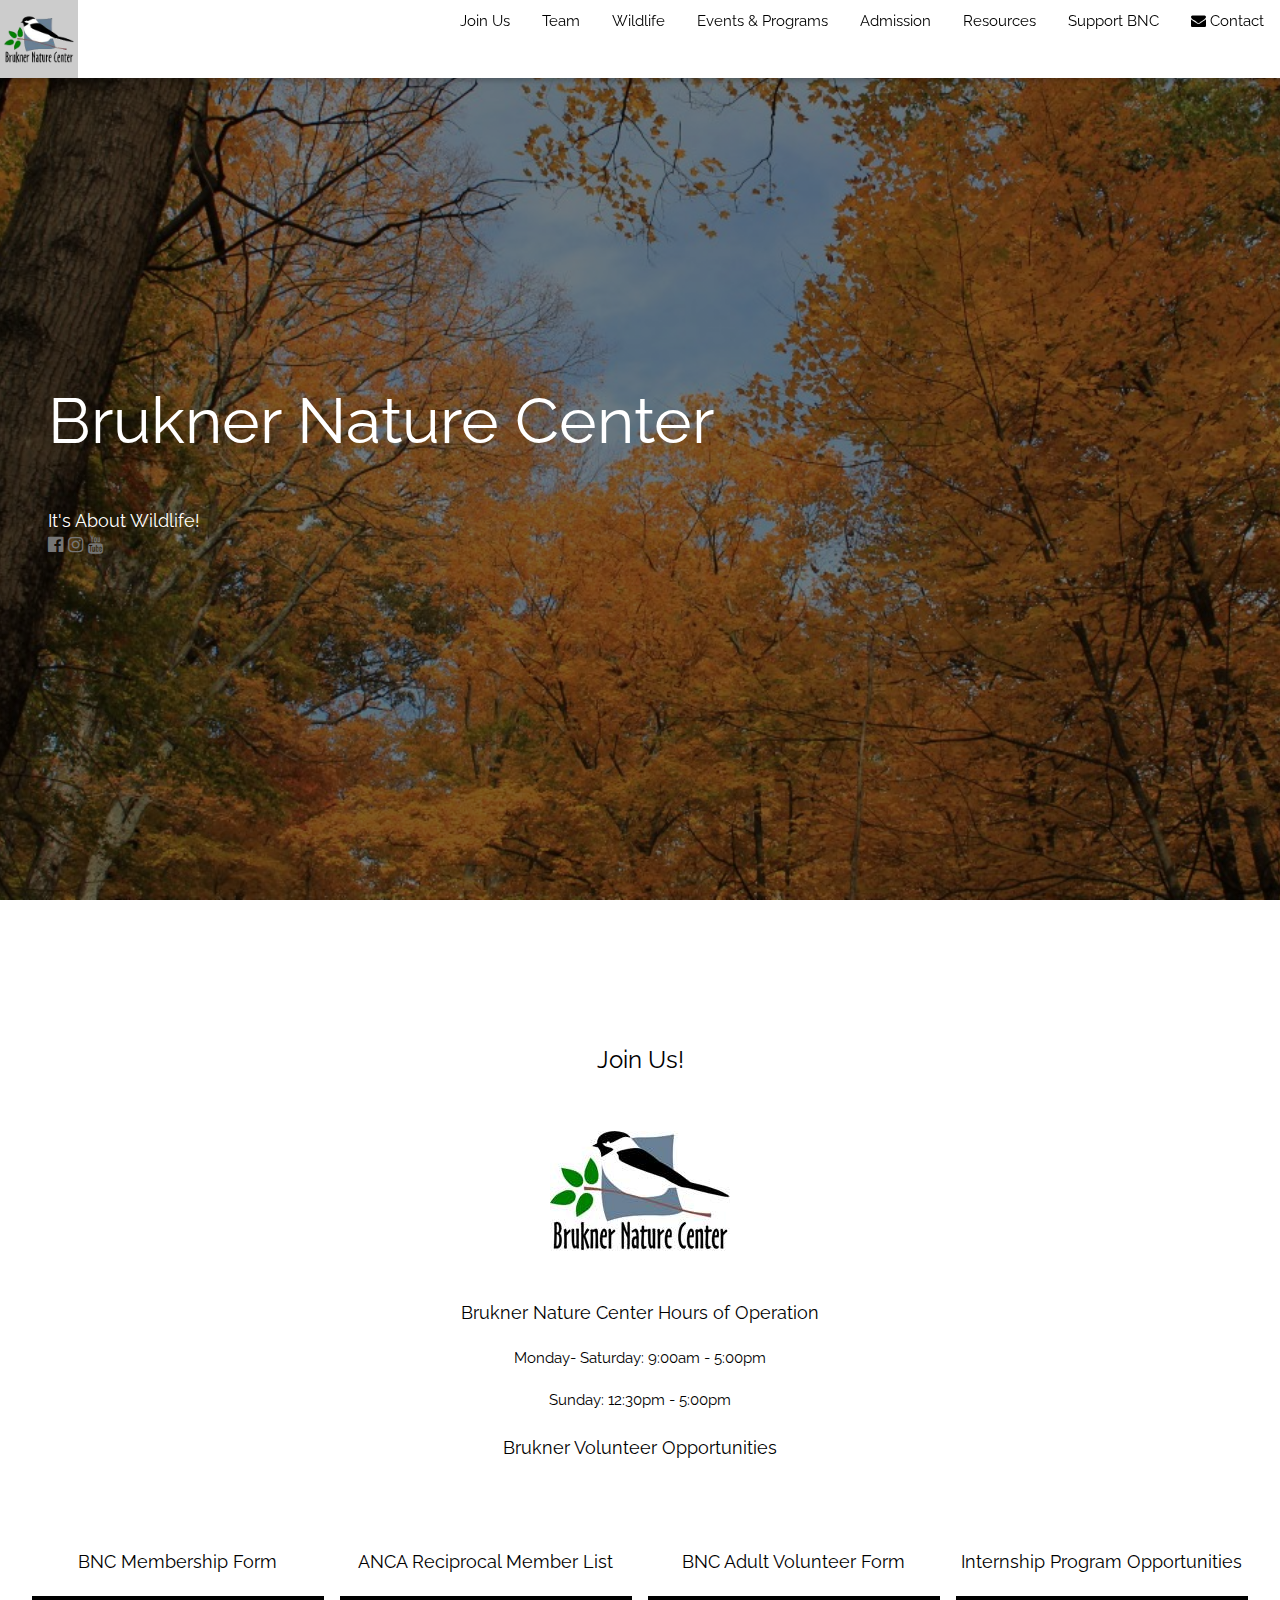
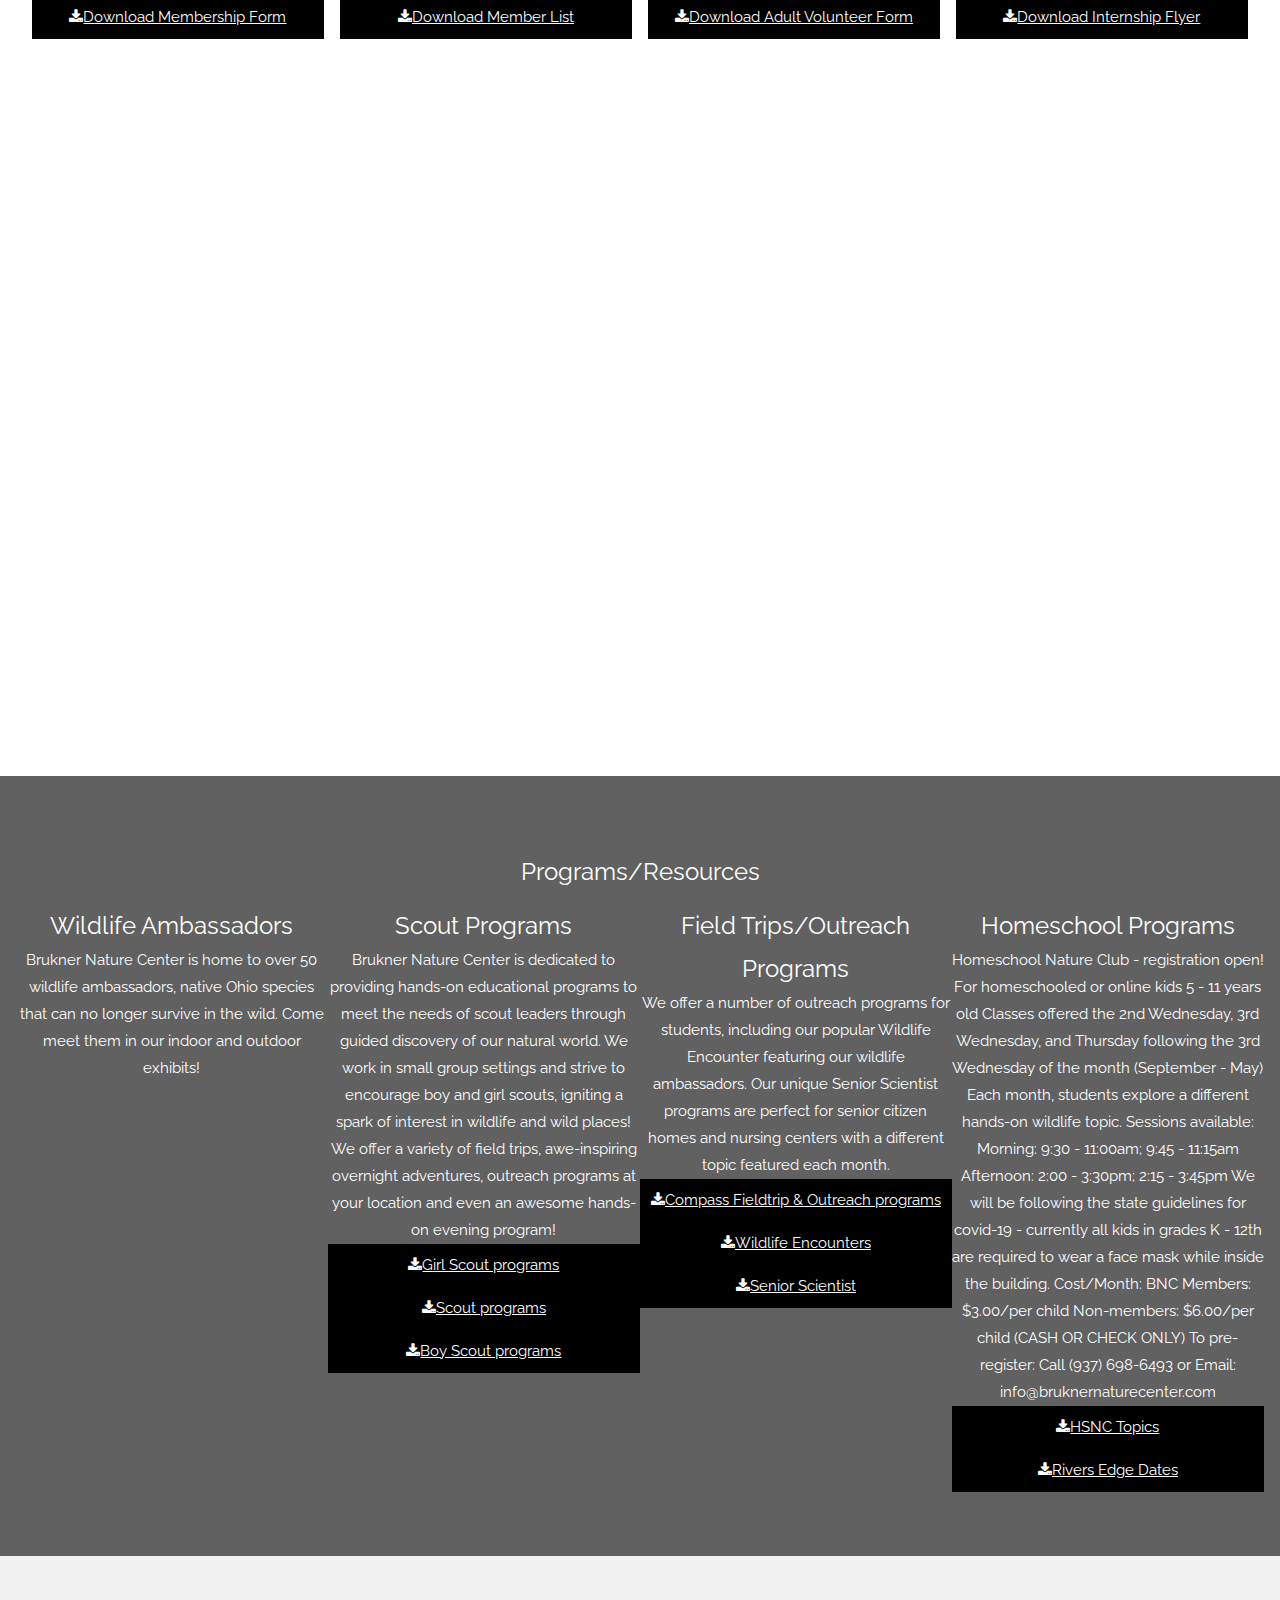
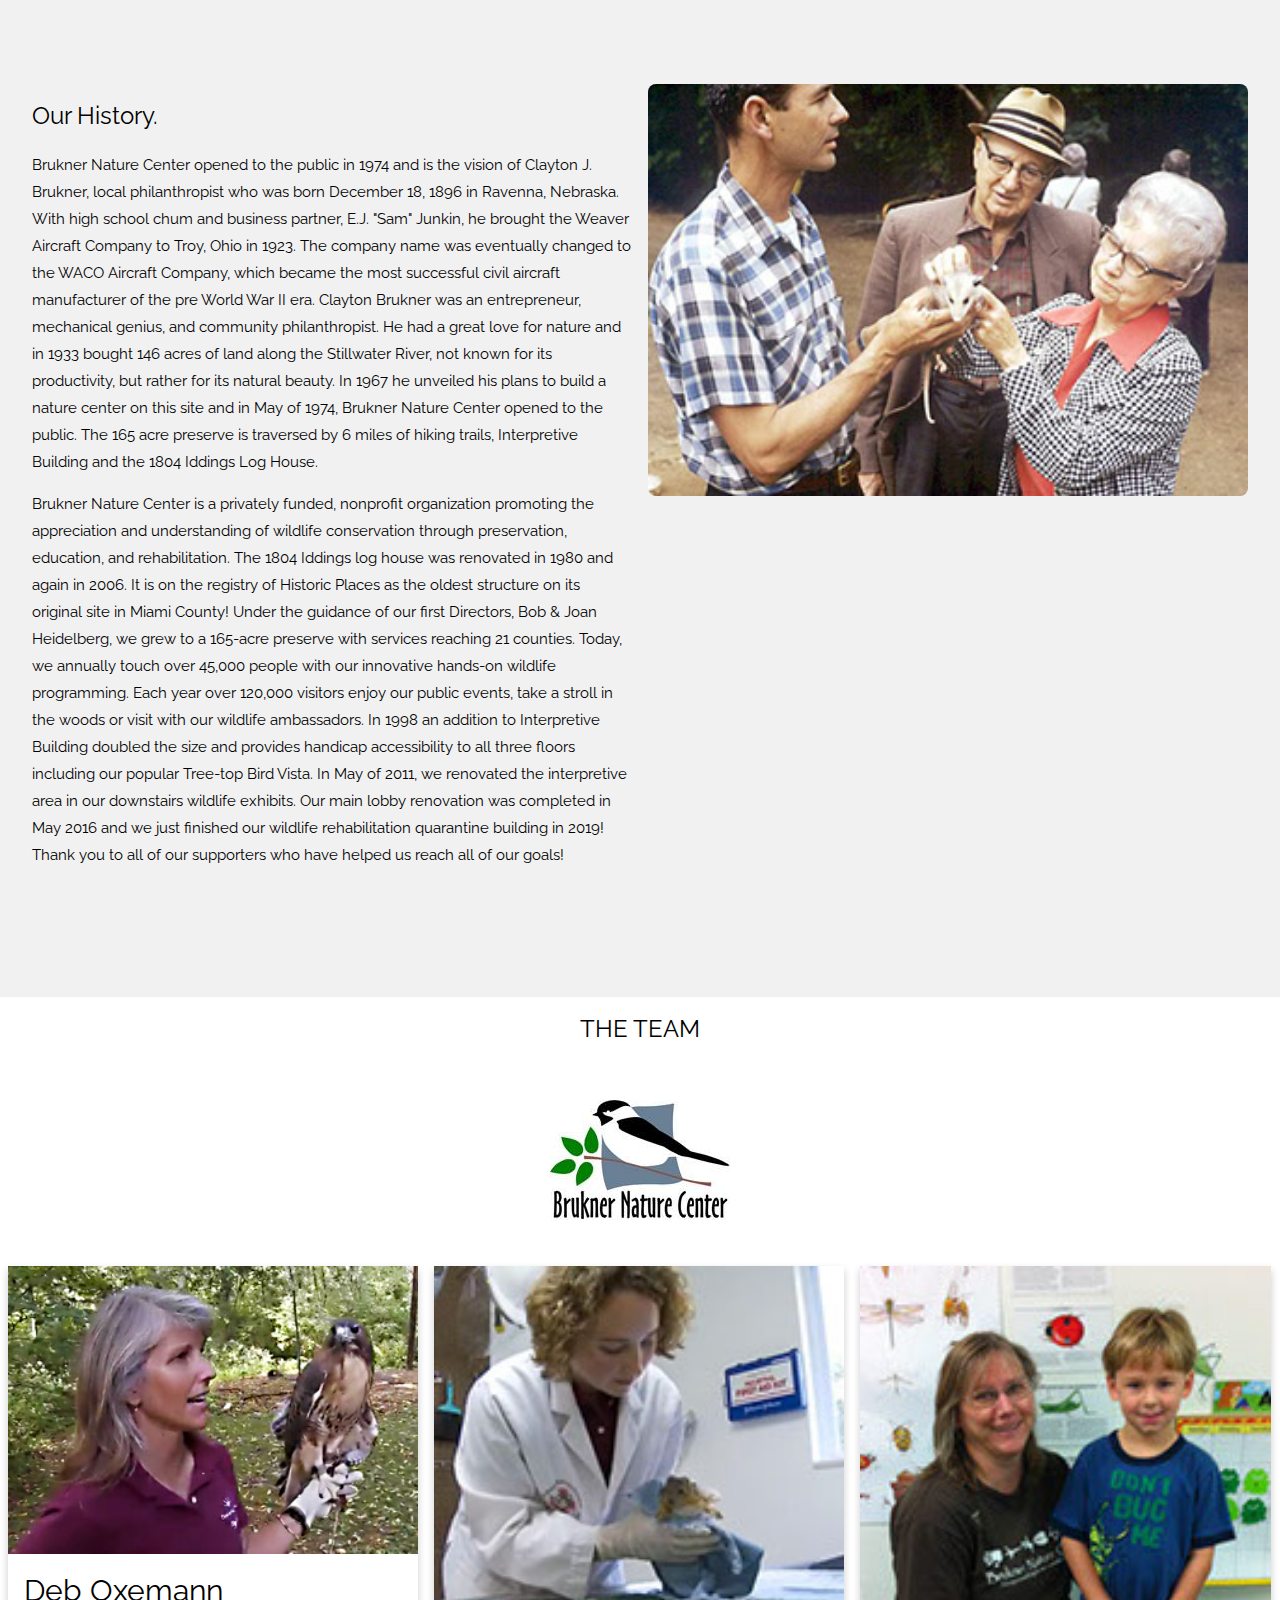
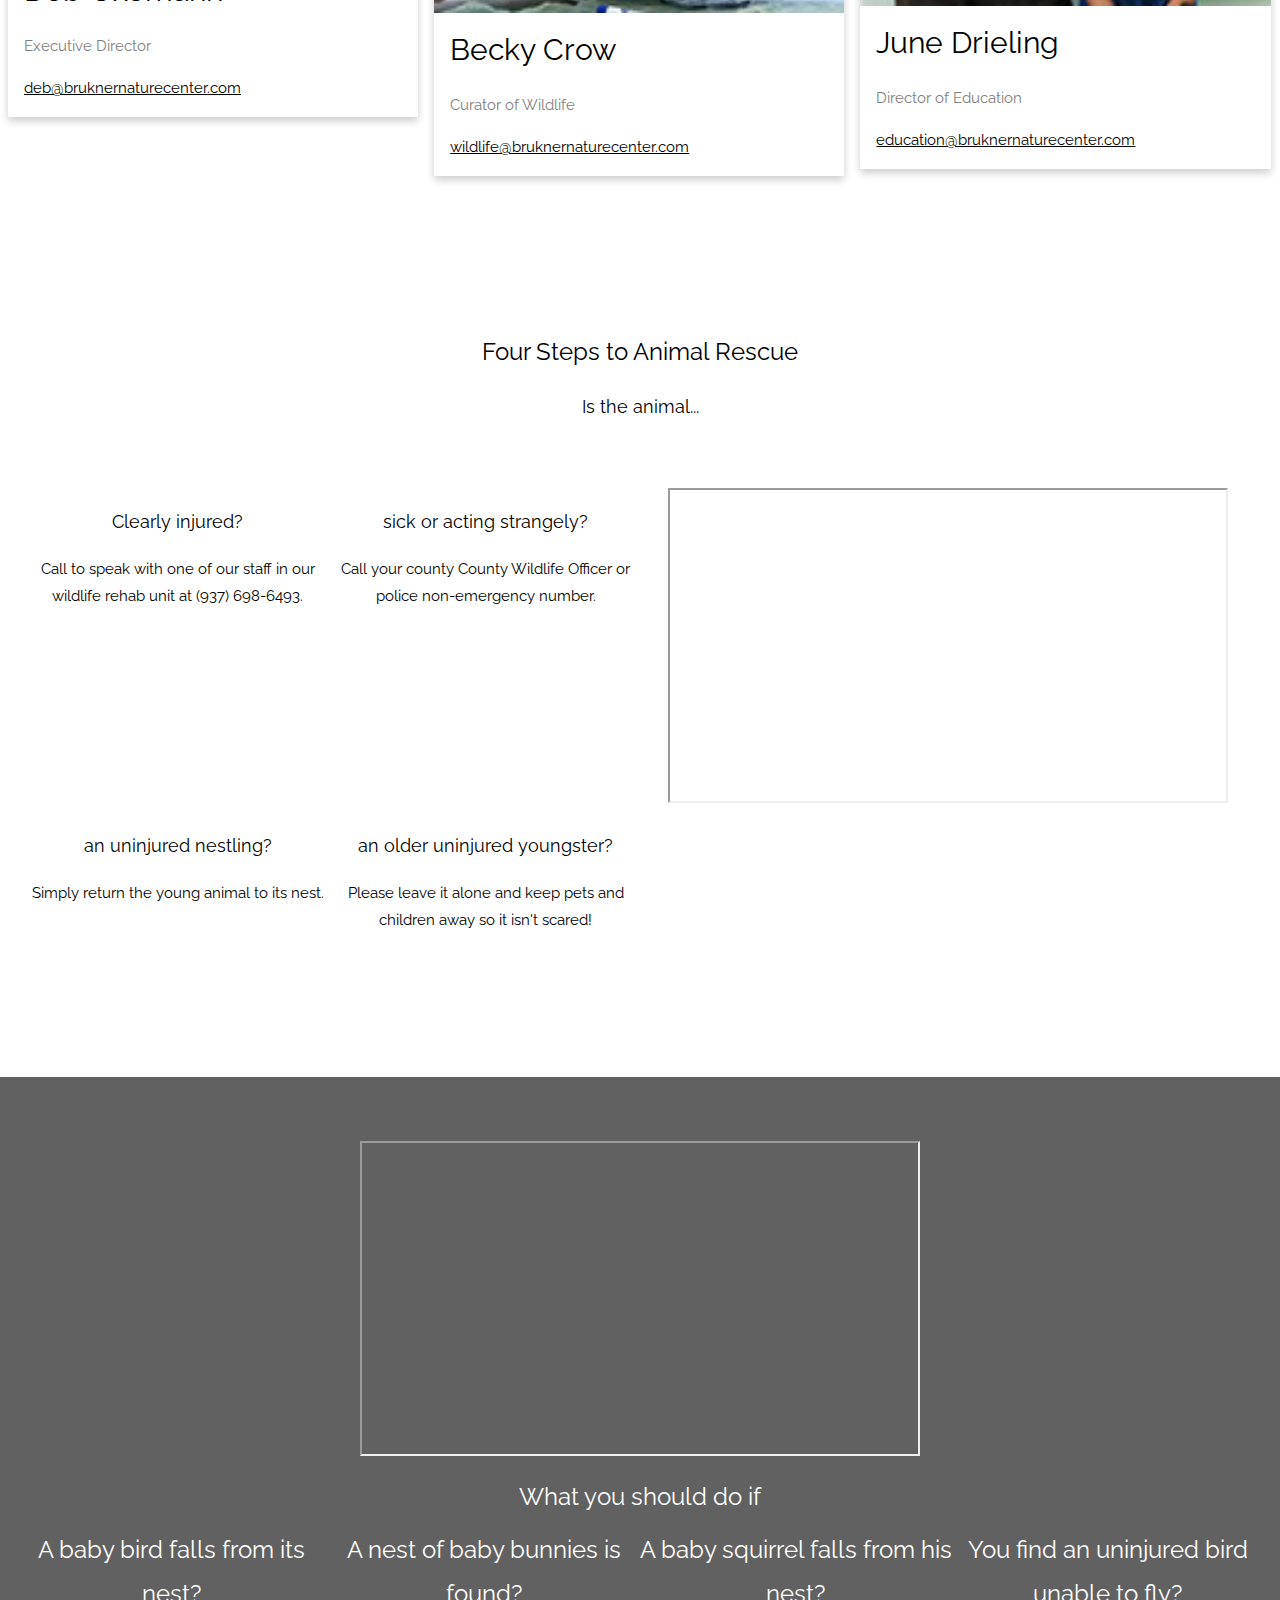
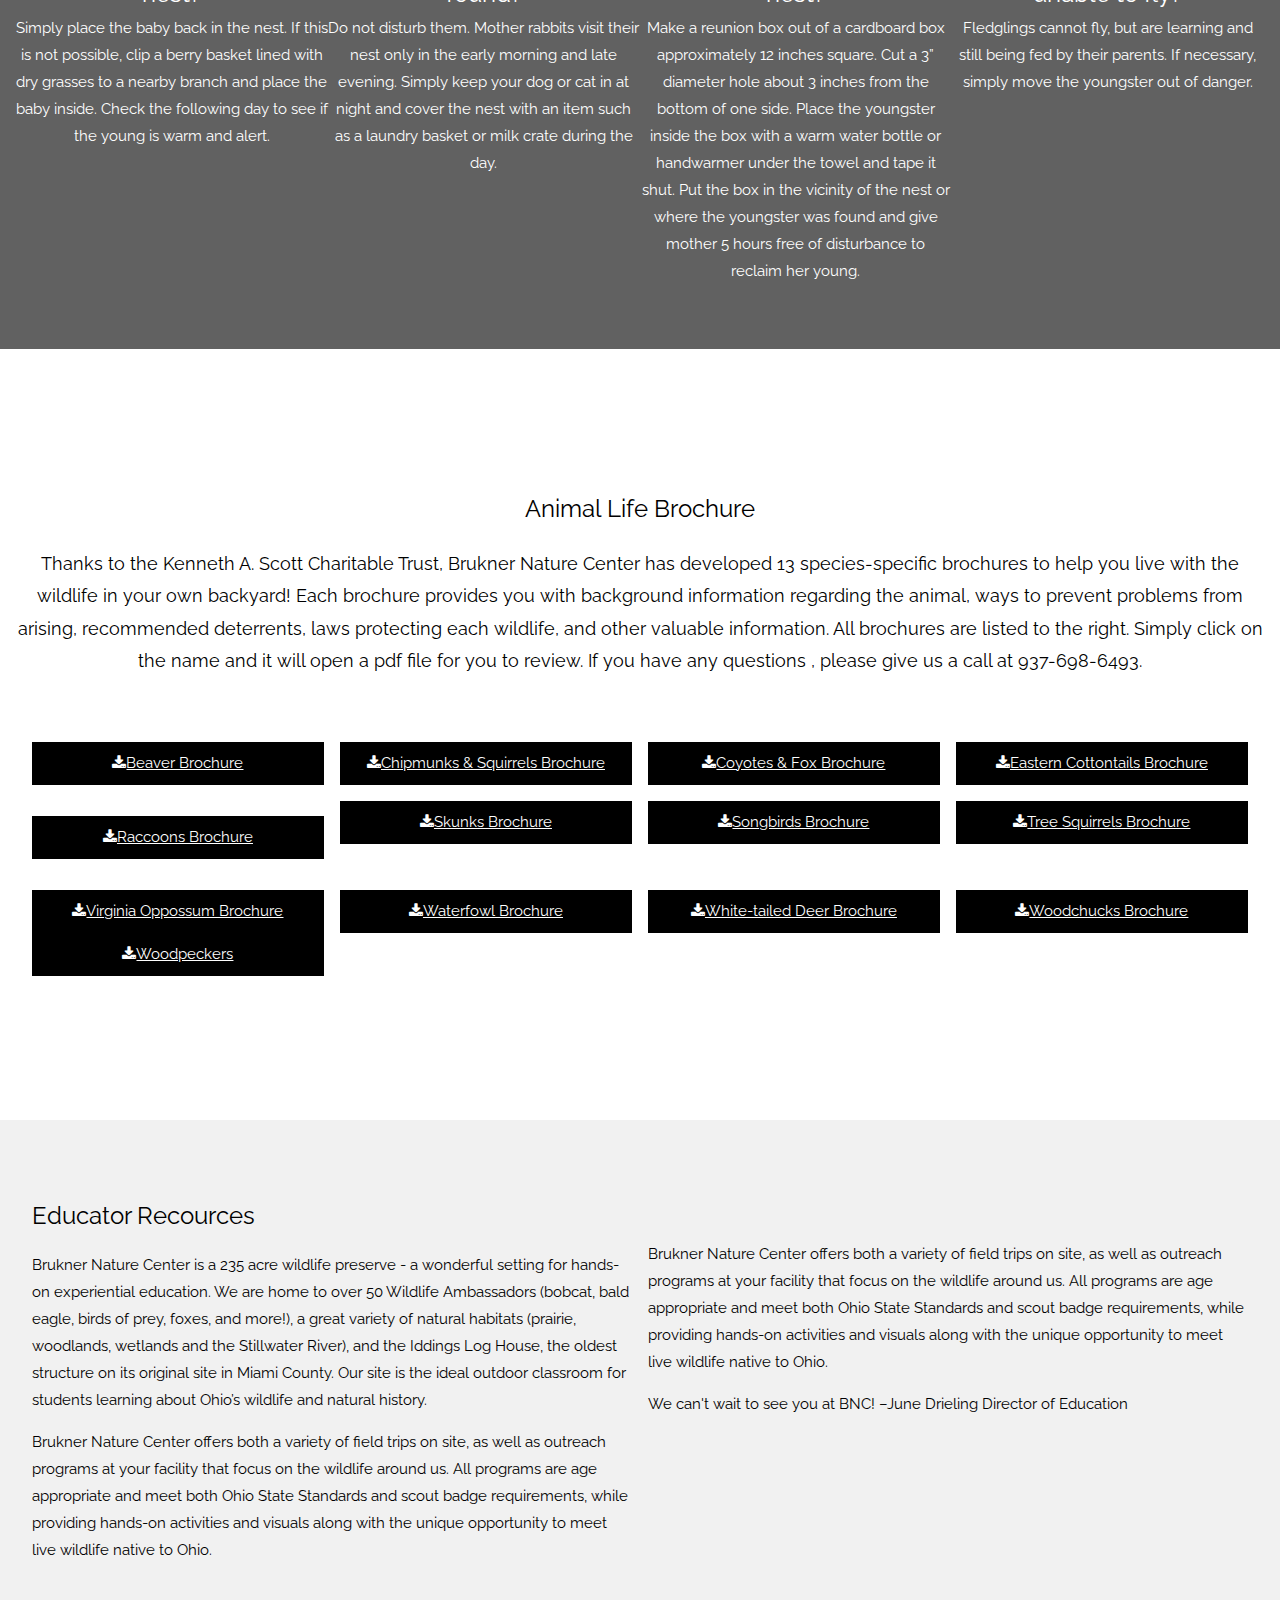
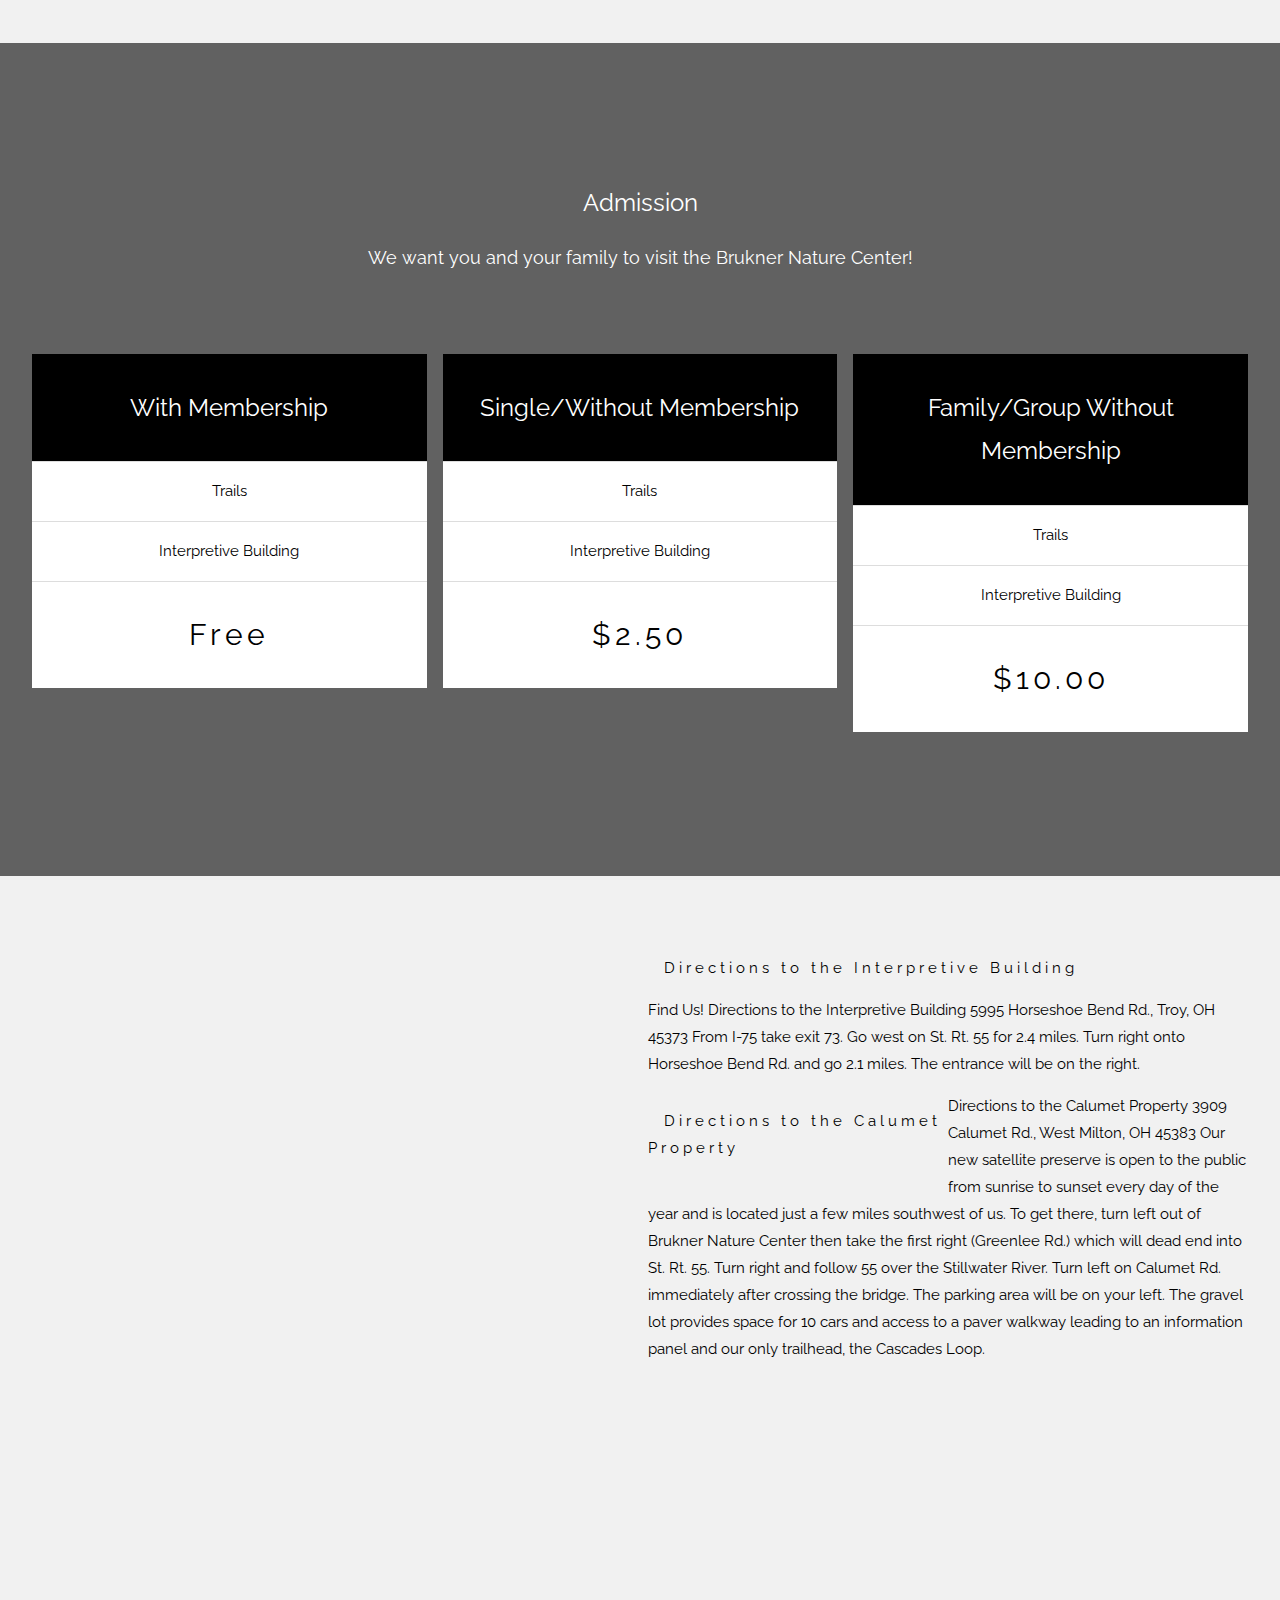
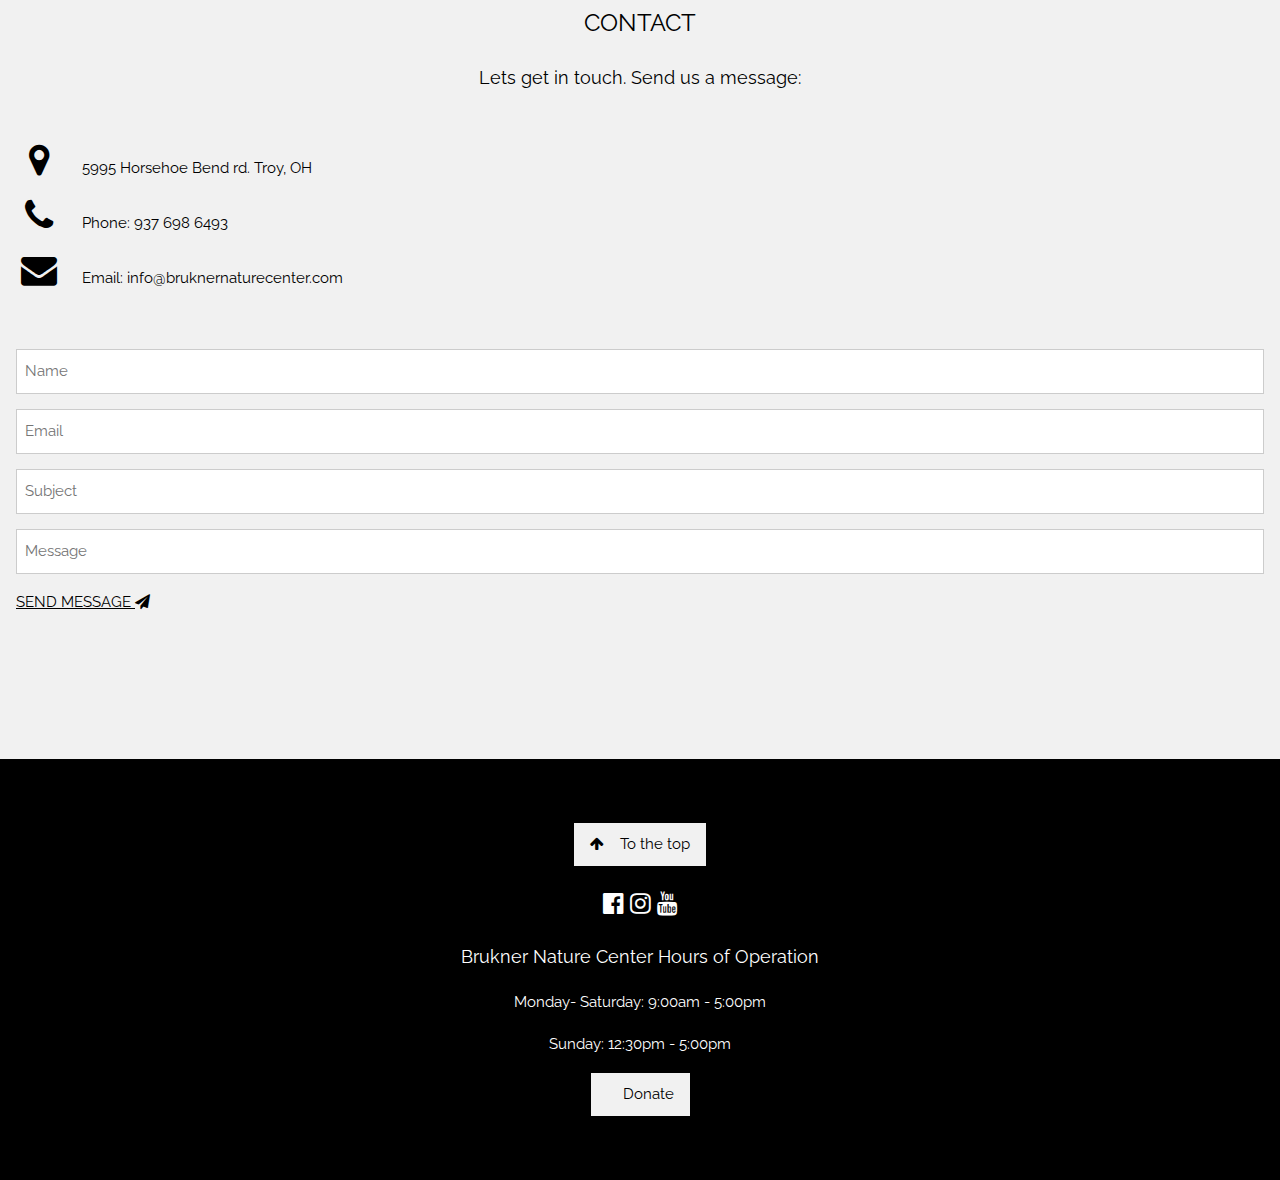
<file: index.html>
<!DOCTYPE html>
<html lang="en">
<head>
<title>Home Page</title>
<meta charset="UTF-8">
<meta name="viewport" content="width=device-width, initial-scale=1, shrink-to-fit=no">
<link rel="stylesheet" href="https://www.w3schools.com/w3css/4/w3.css">
<link rel="stylesheet" href="https://fonts.googleapis.com/css?family=Raleway">
<link rel="stylesheet" href="https://cdnjs.cloudflare.com/ajax/libs/font-awesome/4.7.0/css/font-awesome.min.css">
<link rel="stylesheet" href="stylesIndex.css"> 
</head>


<body>

<!-- Navbar (sit on top) -->
<div class="w3-top" style="margin: auto; display: block;" >
  <div class="w3-bar w3-white w3-card" id="myNavbar">
    <a class="w3-bar-item w3-button w3-wide" href="index.html" style="padding: 4px;margin:auto"> <img src="images/logo.png" style="height:70px;width: 70px;" title="mycompanylogo"></a>

    <!-- Right-sided navbar links -->
    <div class="w3-right w3-hide-small">
      <a href="#about" class="w3-bar-item w3-button">Join Us</a>
      <a href="#team" class="w3-bar-item w3-button"> Team</a>
      <a href="#work" class="w3-bar-item w3-button"> Wildlife</a>
      <a href="EventsPrograms.html" class="w3-bar-item w3-button">Events & Programs </a>

      <a href="#pricing" class="w3-bar-item w3-button"> Admission</a>
      <a href="#resources" class="w3-bar-item w3-button"> Resources</a>
      <a href="supportUs.html" class="w3-bar-item w3-button">Support BNC</a>

      <a href="#contact" class="w3-bar-item w3-button"><i class="fa fa-envelope"></i> Contact</a>

    </div>
    <!-- Hide right-floated links on small screens and replace them with a menu icon -->

    <a href="javascript:void(0)" class="w3-bar-item w3-button w3-right w3-hide-large w3-hide-medium" onclick="w3_open()">
      <i class="fa fa-bars"></i>
    </a>
  </div>
</div>

<!-- Sidebar on small screens when clicking the menu icon -->
<nav class="w3-sidebar w3-bar-block w3-black w3-card w3-animate-left w3-hide-medium w3-hide-large" style="display:none" id="mySidebar">
  <a href="javascript:void(0)" onclick="w3_close()" class="w3-bar-item w3-button w3-large w3-padding-16">Close ×</a> <!--THIS IS NOT A VALID CLASS NAME OR ONLICK EVENT -->
  <a href="#about" onclick="w3_close()" class="w3-bar-item w3-button">Join Us</a>
  <a href="#team" onclick="w3_close()" class="w3-bar-item w3-button">Team</a>
  <a href="#work" onclick="w3_close()" class="w3-bar-item w3-button">Wildlife</a>
  <a href="EventsPrograms.html" onclick="w3_close()" class="w3-bar-item w3-button">Events and Programs</a>

  <a href="#pricing" onclick="w3_close()" class="w3-bar-item w3-button">Admission</a>
  <a href="#resources" onclick="w3_close()" class="w3-bar-item w3-button">Resources</a>
  <a href="supportUs.html" onclick="w3_close()" class="w3-bar-item w3-button">Support BNC</a>
  <a href="#contact" onclick="w3_close()" class="w3-bar-item w3-button">Contact</a>

</nav>

<!-- Header with full-height image -->

<header class="bgimg-1 w3-display-container" id="home">
  <div class="w3-display-left w3-text-white" style="padding:48px">
    
    <span class="w3-jumbo w3-hide-small">Brukner Nature Center</span><br>
    <span class="w3-xxlarge w3-hide-large w3-hide-medium">Brukner Nature Center</span><br>
    <span class="w3-large">It's About Wildlife!</span> 
  <div class="w3-display-bottomleft w3-text-grey w3-large" style="padding:24px 48px">
    <a href="https://www.facebook.com/BruknerNatureCenter" title="Facebook"><i class="fa fa-facebook-official w3-hover-opacity"></i></a>
    <a href="https://www.instagram.com/bruknernaturecenter/" title="Instagram"><i class="fa fa-instagram w3-hover-opacity"></i></a> 
    <a href="https://www.youtube.com/watch?v=PB3kLwRZ0P8&feature=youtu.be" title="Youtube"><i class="fa fa-youtube w3-hover-opacity"></i></a> 

  
  </div>
  </div>
</header>

<!-- About Section -->

<div class="w3-container" style="padding:128px 16px" id="about">
  <h3 class="w3-center">Join Us!</h3>
  <p class="w3-center w3-large">  <img src="images/logo.jpg" alt="logo"></p>

   <h5 class="w3-center font-weight-bold text-uppercase mt-3 mb-4">Brukner Nature Center Hours of Operation</h5>
  <p class="w3-center">Monday- Saturday: 9:00am - 5:00pm</p>
  <p class="w3-center">Sunday: 12:30pm - 5:00pm</p>
  <p class="w3-center w3-large">Brukner Volunteer Opportunities</p>
  <div class="w3-row-padding w3-center" style="margin-top:64px">

    <div class="w3-quarter">
      <p class="w3-large">BNC Membership Form</p>
      <a href="PDFs/membership_application.pdf" class="button" download><i class="fa fa-download"></i>Download Membership Form</a>
    </div>
    <div class="w3-quarter">
      
      <p class="w3-large">ANCA Reciprocal Member List</p>
      <a href="PDFs/anca_reciprocal_member_list.pdf" class="button" download><i class="fa fa-download"></i>Download Member List</a>
    </div>
    <div class="w3-quarter">
      
      <p class="w3-large">BNC Adult Volunteer Form</p>
      <a href="PDFs/bnc_adult_volunteer_form.pdf" class="button" download><i class="fa fa-download"></i>Download Adult Volunteer Form</a>
    </div>
    <div class="w3-quarter">
      
      <p class="w3-large">Internship Program Opportunities</p>
      <a href="PDFs/internshipflyer.pdf" class="button" download><i class="fa fa-download"></i>Download Internship Flyer</a>
    </div>
    <iframe src="https://calendar.google.com/calendar/embed?src=htvqdcc30eci5nf5ch3nd52db0%40group.calendar.google.com&ctz=America%2FNew_York" style="border: 0" width="800" height="600" ></iframe>

  </div>

</div>
<!-- programs and resources -->

<div class="w3-container w3-row w3-center w3-dark-grey w3-padding-64" id="resources">
    <h3>Programs/Resources</h3>

  <div class="w3-quarter">

    <span class="w3-xlarge">Wildlife Ambassadors</span>
    <br>Brukner Nature Center is home to over 50 wildlife ambassadors, native Ohio species that can no longer survive in the wild.  Come meet them in our indoor and outdoor exhibits!
  </div>
  <div class="w3-quarter">
    <span class="w3-xlarge">Scout Programs</span>
    <br>Brukner Nature Center is dedicated to providing hands-on educational programs to meet the needs of scout leaders through guided discovery of our natural world.  We work in small group settings and strive to encourage boy and girl scouts, igniting a spark of interest in wildlife and wild places!

    We offer a variety of field trips, awe-inspiring overnight adventures, outreach programs at your location and even an awesome hands-on evening program!
    <a href="PDFs/nocturnal_adventure_brownies.pdf" class="button" download><i class="fa fa-download"></i>Girl Scout programs</a>
    <a href="PDFs/scout_program_brochure.pdf" class="button" download><i class="fa fa-download"></i>Scout programs</a>
    <a href="PDFs/nocturnal-wildlife-adventure.pdf" class="button" download><i class="fa fa-download"></i>Boy Scout programs</a>



  </div>
  <div class="w3-quarter">
    <span class="w3-xlarge">Field Trips/Outreach Programs</span>
    <br>We offer a number of outreach programs for students, including our popular Wildlife Encounter featuring our wildlife ambassadors.  Our unique Senior Scientist programs are perfect for senior citizen homes and nursing centers with a different topic featured each month.
    <a href="PDFs/compass.pdf" class="button" download><i class="fa fa-download"></i>Compass Fieldtrip & Outreach programs</a>
    <a href="PDFs/wildlife_encounters.pdf" class="button" download><i class="fa fa-download"></i>Wildlife Encounters</a>
    <a href="PDFs/senior_scientist.pdf" class="button" download><i class="fa fa-download"></i>Senior Scientist</a>


  </div>
  <div class="w3-quarter">
    <span class="w3-xlarge">Homeschool Programs</span>
    <br>Homeschool Nature Club - registration open!

    For homeschooled or online kids 5 - 11 years old
    Classes offered the 2nd Wednesday, 3rd Wednesday, and Thursday following the 3rd Wednesday of the month (September - May)
    Each month, students explore a different hands-on wildlife topic.
    Sessions available:
    
    Morning: 9:30 - 11:00am; 9:45 - 11:15am
    
    Afternoon: 2:00 - 3:30pm; 2:15 - 3:45pm
    
    We will be following the state guidelines for covid-19 - currently all kids in grades K - 12th are required to wear a face mask while inside the building.
    
    Cost/Month:
    
    BNC Members:
    
    $3.00/per child
    
    Non-members:
    
    $6.00/per child
    
    (CASH OR CHECK ONLY)
    
    To pre-register:
    
    Call (937) 698-6493 or
    
    Email: info@bruknernaturecenter.com
    
    <a href="PDFs/homeschool_nature_club.pdf" class="button" download><i class="fa fa-download"></i>HSNC Topics</a>
  <a href="PDFs/rivers_edge_explorers.pdf" class="button" download><i class="fa fa-download"></i>Rivers Edge Dates</a>

  </div>
  

</div>

<!--  "History" -->
<div class="w3-container w3-light-grey" style="padding:128px 16px">
  <div class="w3-row-padding">
    <div class="w3-col m6">
      <h3>Our History.</h3>
      <p>Brukner Nature Center

        opened to the public in
        
        1974 and is the vision of
        
        Clayton J. Brukner, local
        
        philanthropist who was
        
        born December 18, 1896
        
        in Ravenna, Nebraska.
        
        With high school chum
        
        and business partner, E.J.
        
        "Sam" Junkin, he brought the Weaver Aircraft Company to Troy, Ohio in 1923. The company name was eventually changed to the WACO Aircraft Company, which became the most successful civil aircraft manufacturer of the pre World War II era.
        
         
        
        Clayton Brukner was an entrepreneur, mechanical genius, and community philanthropist. He had a great love for nature and in 1933 bought 146 acres of land along the Stillwater River, not known for its productivity, but rather for its natural beauty. In 1967 he unveiled his plans to build a nature center on this site and in May of 1974, Brukner Nature Center opened to the public.  The 165 acre preserve is traversed by 6 miles of hiking trails, Interpretive Building and the 1804 Iddings Log House.</p>
        Brukner Nature Center is a privately funded, nonprofit organization promoting the appreciation and understanding of wildlife conservation through preservation, education, and rehabilitation. The 1804 Iddings log house was renovated in 1980 and again in 2006. It is on the registry of Historic Places as the oldest structure on its original site in Miami County!

 

        Under the guidance of our first Directors, Bob & Joan Heidelberg, we grew to a 165-acre preserve with services reaching 21 counties. Today, we annually touch over 45,000 people with our innovative hands-on wildlife programming. Each year over 120,000 visitors enjoy our public events, take a stroll in the woods or visit with our wildlife ambassadors.
        
         
        
        In 1998 an addition to Interpretive Building doubled the size and provides handicap accessibility to all three floors including our popular Tree-top Bird Vista. In May of 2011, we renovated the interpretive area in our downstairs wildlife exhibits.  Our main lobby renovation was completed in May 2016 and we just finished our wildlife rehabilitation quarantine building in 2019!  Thank you to all of our supporters who have helped us reach all of our goals!
      
        </div>
    <div class="w3-col m6">
      <img class="w3-image w3-round-large" src="images/clay.jpg" alt="Buildings" width="700" height="394">
    </div>
  </div>
</div>

<!-- Team Section -->
<h3 class="w3-center" id="team">THE TEAM</h3>
<p class="w3-center w3-large">  <img src="images/logo.jpg" alt="logo"></p>

<div class="row">
    <div class="column">
      <div class="card">
        <img src="images/deb.jpg" alt="John" style="width:100%">
        <div class="container">
          <h2>Deb Oxemann</h2>
          <p class="title">Executive Director</p>
          <p><a href="mailto:deb@bruknernaturecenter.com" >deb@bruknernaturecenter.com</a></p>
              </div>
      </div>
    </div>
  
    <div class="column">
      <div class="card">
        <img src="images/ted.jpg" alt="Jane" style="width:100%">
        <div class="container">
          <h2>Becky Crow</h2>
          <p class="title">Curator of Wildlife</p>
          <p><a href="mailto:wildlife@bruknernaturecenter.com" >wildlife@bruknernaturecenter.com</a></p>
        </div>
      </div>
    </div>
    
    <div class="column">
      <div class="card">
        <img src="images/june.jpg" alt="Mike" style="width:100%">
        <div class="container">
          <h2>June Drieling</h2>
          <p class="title">Director of Education</p>
          <p><a href="mailto:education@bruknernaturecenter.com" >education@bruknernaturecenter.com</a></p>
        </div>
      </div>
    </div>
  </div>
  

<!-- what to do wildlife -->
<div class="w3-container" style="padding:128px 16px" >
        <h3 class="w3-center">Four Steps to Animal Rescue
        
    </h3>
    
    <p class="w3-center w3-large">Is the animal...</p>
    <div class="w3-row-padding w3-center" style="margin-top:64px">
        
        <iframe width="560" height="315" src="https://www.youtube.com/embed/PB3kLwRZ0P8"   allowfullscreen></iframe> <!-- CANNOT USE "allow" HERE WITH AN IFRAME -->
      <div class="w3-quarter">
        <p class="w3-large">Clearly injured?</p>
        <p>Call to speak with one of our staff in our wildlife rehab unit at (937) 698-6493.</p>
      </div>
      <div class="w3-quarter">
        
        <p class="w3-large">sick or acting strangely?
        </p>
        <p>Call your county County Wildlife Officer or police non-emergency number.</p>
      </div>
      <div class="w3-quarter">
        
        <p class="w3-large">an uninjured nestling?</p>
        <p>Simply return the young animal to its nest.</p>
      </div>
      <div class="w3-quarter">
        
        <p class="w3-large">an older uninjured youngster?</p>
        <p>Please leave it alone and keep pets and children away so it isn't scared!</p>
      </div>
      
    </div>
    </div>


  <!-- tips Section -->

<div class="w3-container w3-row w3-center w3-dark-grey w3-padding-64" id="wildlife">
    <iframe width="560" height="315" src="https://www.youtube.com/embed/ZmuJDIlQrmQ" ></iframe>
    <h3>What you should do if</h3>

  <div class="w3-quarter">

    <span class="w3-xlarge">A baby bird falls from its nest?</span>
    <br>Simply place the baby back in the nest.  If this is not possible, clip a berry basket lined with dry grasses to a nearby branch and place the baby inside.  Check the following day to see if the young is warm and alert.
  </div>
  <div class="w3-quarter">
    <span class="w3-xlarge">A nest of baby bunnies is found?</span>
    <br>Do not disturb them.  Mother rabbits visit their nest only in the early morning and late evening.  Simply keep your dog or cat in at night and cover the nest with an item such as a laundry basket or milk crate during the day.
  </div>
  <div class="w3-quarter">
    <span class="w3-xlarge">A baby squirrel falls from his nest?</span>
    <br>Make a reunion box out of a cardboard box approximately 12 inches square.  Cut a 3” diameter hole about 3 inches from the bottom of one side.  Place the youngster inside the box with a warm water bottle or handwarmer under the towel and tape it shut.  Put the box in the vicinity of the nest or where the youngster was found and give mother 5 hours free of disturbance to reclaim her young.
  </div>
  <div class="w3-quarter">
    <span class="w3-xlarge">You find an uninjured bird unable to fly?</span>
    <br> Fledglings cannot fly, but are learning and still being fed by their parents. If necessary, simply move the youngster out of danger.
    
  </div>
  
</div>

<!-- Animal Life-->
<div class="w3-container" style="padding:128px 16px" id="work">

  <h3 class="w3-center">Animal Life Brochure</h3>
  
  <p class="w3-center w3-large">Thanks to the Kenneth A. Scott Charitable Trust, Brukner Nature Center has developed 13 species-specific brochures to help you live with the wildlife in your own backyard!

    Each brochure provides you with background information regarding the animal, ways to prevent problems from arising, recommended deterrents, laws protecting each wildlife, and other valuable information.  All brochures are listed to the right.  Simply click on the name and it will open a pdf file for you to review.
    
    If you have any questions , please give us a call at 937-698-6493.</p>
  <div class="w3-row-padding" style="margin-top:64px">
    <div class="w3-col l3 m6">
      <a href="PDFs/wildlife-brochure-beavers.pdf" class="button" download><i class="fa fa-download"></i>Beaver Brochure</a>
    </div>
    <div class="w3-col l3 m6">
      <a href="PDFs/wildlife-brochure-chipmunks-and-squirrels.pdf" class="button" download><i class="fa fa-download"></i>Chipmunks & Squirrels Brochure</a>
    </div>
    <div class="w3-col l3 m6">
      <a href="PDFs/wildlife-brochure-coyotes-and-fox.pdf" class="button" download><i class="fa fa-download"></i>Coyotes & Fox Brochure</a>
    </div>
    <div class="w3-col l3 m6">
      <a href="PDFs/wildlife-brochure-eastern-cottontails.pdf" class="button" download><i class="fa fa-download"></i>Eastern Cottontails Brochure</a>
    </div>
  </div>

  <div class="w3-row-padding w3-section">
    <div class="w3-col l3 m6">
      <p>
        <a href="PDFs/wildlife-brochure-raccoons.pdf" class="button" download><i class="fa fa-download"></i>Raccoons Brochure</a>
     </p>    
    </div>
    <div class="w3-col l3 m6">
      <a href="PDFs/wildlife-brochure-skunks.pdf" class="button" download><i class="fa fa-download"></i>Skunks Brochure</a>
    </div>
    <div class="w3-col l3 m6">
      <a href="PDFs/wildlife-brochure-songbirds.pdf" class="button" download><i class="fa fa-download"></i>Songbirds Brochure</a>
    </div>
    <div class="w3-col l3 m6">
      <a href="PDFs/wildlife-brochure-tree-squirrels.pdf" class="button" download><i class="fa fa-download"></i>Tree Squirrels Brochure</a>
    </div>
  </div>
  <div class="w3-row-padding w3-section">
    <div class="w3-col l3 m6">
      <a href="PDFs/wildlife-brochure-virginia-opossum.pdf" class="button" download><i class="fa fa-download"></i>Virginia Oppossum Brochure</a>
    </div>
    <div class="w3-col l3 m6">
      <a href="PDFs/wildlife-brochure-waterfowl.pdf" class="button" download><i class="fa fa-download"></i>Waterfowl Brochure</a>
    </div>
    <div class="w3-col l3 m6">
      <a href="PDFs/wildlife-brochure-white-tailed-deer.pdf" class="button" download><i class="fa fa-download"></i>White-tailed Deer Brochure</a>
    </div>
    <div class="w3-col l3 m6">
      <a href="PDFs/wildlife-brochure-woodchucks.pdf" class="button" download><i class="fa fa-download"></i>Woodchucks Brochure</a>
    </div>
    <div class="w3-col l3 m6">
      <a href="PDFs/wildlife-brochure-woodpeckers.pdf" class="button" download><i class="fa fa-download"></i>Woodpeckers</a>
    </div>
  </div>
</div>


<!-- Educator resources Section -->
<div class="w3-container w3-light-grey w3-padding-64">
  <div class="w3-row-padding">
    <div class="w3-col m6">
      <h3>Educator Recources</h3>
      <p>Brukner Nature Center is a 235 acre wildlife preserve - a wonderful setting for hands-on experiential education. We are home to over 50 Wildlife Ambassadors (bobcat, bald eagle, birds of prey, foxes, and more!), a great variety of natural habitats (prairie, woodlands, wetlands and the Stillwater River), and the Iddings Log House, the oldest structure on its original site in Miami County. Our site is the ideal outdoor classroom for students learning about Ohio’s wildlife and natural history.</p>
      <p>Brukner Nature Center offers both a variety of field trips on site, as well as outreach programs at your facility that focus on the wildlife around us. All programs are age appropriate and meet both Ohio State Standards and scout badge requirements, while providing hands-on activities and visuals along with the unique opportunity to meet live wildlife native to Ohio.</p>
    </div>
    <div class="w3-col m6">
      <p class="w3-wide"><i class="w3-margin-right"></i></p>
        <p> Brukner Nature Center offers both a variety of field trips on site, as well as outreach programs at your facility that focus on the wildlife around us. All programs are age appropriate and meet both Ohio State Standards and scout badge requirements, while providing hands-on activities and visuals along with the unique opportunity to meet live wildlife native to Ohio.</p>

   <p>We can't wait to see you at BNC!
        
        –June Drieling
        
         Director of Education </p>
     
    </div>
  </div>
</div>

<!-- Admission Section -->
<div class="w3-container w3-center w3-dark-grey" style="padding:128px 16px" id="pricing">
    <div class="parallax">

  <h3>Admission</h3>
    <p class="w3-large">We want you and your family to visit the Brukner Nature Center!</p>
  <div class="w3-row-padding" style="margin-top:64px">
    <div class="w3-third w3-section">
      <ul class="w3-ul w3-white w3-hover-shadow">
        <li class="w3-black w3-xlarge w3-padding-32">With Membership</li>
        <li class="w3-padding-16"><b></b> Trails</li>
        <li class="w3-padding-16"><b></b> Interpretive Building</li>
        <li class="w3-padding-16">
          <h2 class="w3-wide">Free</h2>
        </li>
      </ul>
    </div>
    <div class="w3-third w3-section">
      <ul class="w3-ul w3-white w3-hover-shadow">
        <li class="w3-black w3-xlarge w3-padding-32">Single/Without Membership</li>
        <li class="w3-padding-16"><b></b> Trails</li>
        <li class="w3-padding-16"><b></b> Interpretive Building</li>
        <li class="w3-padding-16">
          <h2 class="w3-wide">$2.50</h2>
        </li>
      </ul>
    </div>
    <div class="w3-third w3-section">
        <ul class="w3-ul w3-white w3-hover-shadow">
          <li class="w3-black w3-xlarge w3-padding-32">Family/Group Without Membership</li>
          <li class="w3-padding-16"><b></b> Trails</li>
          <li class="w3-padding-16"><b></b> Interpretive Building</li>
          <li class="w3-padding-16">
            <h2 class="w3-wide">$10.00</h2>
          </li>
     
        </ul>
      </div>
  </div>
</div>
</div>

<!--DIRECTIONS-->
<div class="w3-container w3-light-grey w3-padding-64">
    <div class="w3-row-padding">
      <div class="w3-col m6">
        <iframe src="https://www.google.com/maps/embed?pb=!1m14!1m8!1m3!1d784.7983277599343!2d-84.317571!3d40.01647400000001!3m2!1i1024!2i768!4f13.1!3m3!1m2!1s0x0%3A0xf7b9b814a3b5fecd!2sBrukner%20Nature%20Center!5e1!3m2!1sen!2sus!4v1605655076405!5m2!1sen!2sus" width="600" height="450" style="border:0;" aria-hidden="false" tabindex="0"></iframe>
      </div>
      <div class="w3-col m6">
        <p class="w3-wide"><i class=" w3-margin-right"></i> Directions to the Interpretive Building</p>
        <p>Find Us!

 

            Directions to the Interpretive Building
            
            5995 Horseshoe Bend Rd., Troy, OH 45373
            
            From I-75 take exit 73.  Go west on St. Rt. 55 for 2.4 miles. Turn right onto Horseshoe Bend Rd. and go 2.1 miles.  The entrance will be on the right.
            
        </p>
         
        <div class="w3-col m6">
            <p class="w3-wide"><i class=" w3-margin-right"></i> Directions to the Calumet Property</p>
            </div>
            <p>
          Directions to the Calumet Property
            
          3909 Calumet Rd., West Milton, OH 45383
          
          Our new satellite preserve is open to the public from sunrise to sunset every day of the year and is located just a few miles southwest of us.  To get there, turn left out of Brukner Nature Center then take the first right (Greenlee Rd.) which will dead end into St. Rt. 55.  Turn right and follow 55 over the Stillwater River.  Turn left on Calumet Rd. immediately after crossing the bridge.  The parking area will be on your left.  The gravel lot provides space for 10 cars and access to a paver walkway leading to an information panel and our only trailhead, the Cascades Loop.</p>
      
        </div>
     
      </div>
     
      
    </div>
 
<!-- Contact Section -->
<div class="w3-container w3-light-grey" style="padding:128px 16px" id="contact">
    
  <h3 class="w3-center">CONTACT</h3>
  <p class="w3-center w3-large">Lets get in touch. Send us a message:</p>
  <div style="margin-top:48px">
    <p><i class="fa fa-map-marker fa-fw w3-xxlarge w3-margin-right"></i> 5995 Horsehoe Bend rd. Troy, OH</p>
    <p><i class="fa fa-phone fa-fw w3-xxlarge w3-margin-right"></i> Phone: 937 698 6493</p>
    <p><i class="fa fa-envelope fa-fw w3-xxlarge w3-margin-right"> </i> Email: info@bruknernaturecenter.com</p>
    <br>
    <form action="/action_page.php" target="_blank">
      <p><input class="w3-input w3-border" type="text" placeholder="Name" required name="Name"></p>
      <p><input class="w3-input w3-border" type="text" placeholder="Email" required name="Email"></p>
      <p><input class="w3-input w3-border" type="text" placeholder="Subject" required name="Subject"></p>
      <p><input class="w3-input w3-border" type="text" placeholder="Message" required name="Message"></p>
      <p>
          <a href="mailto:info@bruknernaturecenter.com" title="Email">SEND MESSAGE </a><i class="fa fa-paper-plane"></i> 
      </p>
    </form>
</div>
</div>

<!-- Footer -->
<footer class="w3-center w3-black w3-padding-64">
  <a href="#home" class="w3-button w3-light-grey"><i class="fa fa-arrow-up w3-margin-right"></i>To the top</a>
  <div class="w3-xlarge w3-section">
    <a href="https://www.facebook.com/BruknerNatureCenter" title="Facebook"><i class="fa fa-facebook-official w3-hover-opacity"></i></a>
    <a href="https://www.instagram.com/bruknernaturecenter/" title="Instagram"><i class="fa fa-instagram w3-hover-opacity"></i></a> 
    <a href="https://www.youtube.com/watch?v=PB3kLwRZ0P8&feature=youtu.be" title="Youtube"><i class="fa fa-youtube w3-hover-opacity"></i></a> 

  </div>
  <div class="row">
  
    <!-- Grid column -->
    <div class="col-md-4 mx-auto">

      <!-- Content -->
      <h5 class="font-weight-bold text-uppercase mt-3 mb-4">Brukner Nature Center Hours of Operation</h5>
      <p>Monday- Saturday: 9:00am - 5:00pm</p>
      <p>Sunday: 12:30pm - 5:00pm</p>

      <a href="https://www.paypal.com/donate?token=aiwTATk5GsTw_QwvOEdODl6e75wlnORg_guVlUas1jjFI9EHv-E__urzJHi5T0DXgOO9jcnsmtQzsNe3" class="w3-button w3-light-grey"><i class="w3-margin-right"></i>Donate</a>

    </div>
  

    </div>
</footer>

 
<script>



// Toggle between showing and hiding the sidebar when clicking the menu icon
var mySidebar = document.getElementById("mySidebar");

function w3_open() {
  if (mySidebar.style.display === 'block') {
    mySidebar.style.display = 'none';
  } else {
    mySidebar.style.display = 'block';
  }
}

// Close the sidebar with the close button
function w3_close() {
    mySidebar.style.display = "none";
}
</script>

</body>
</html>
</file>
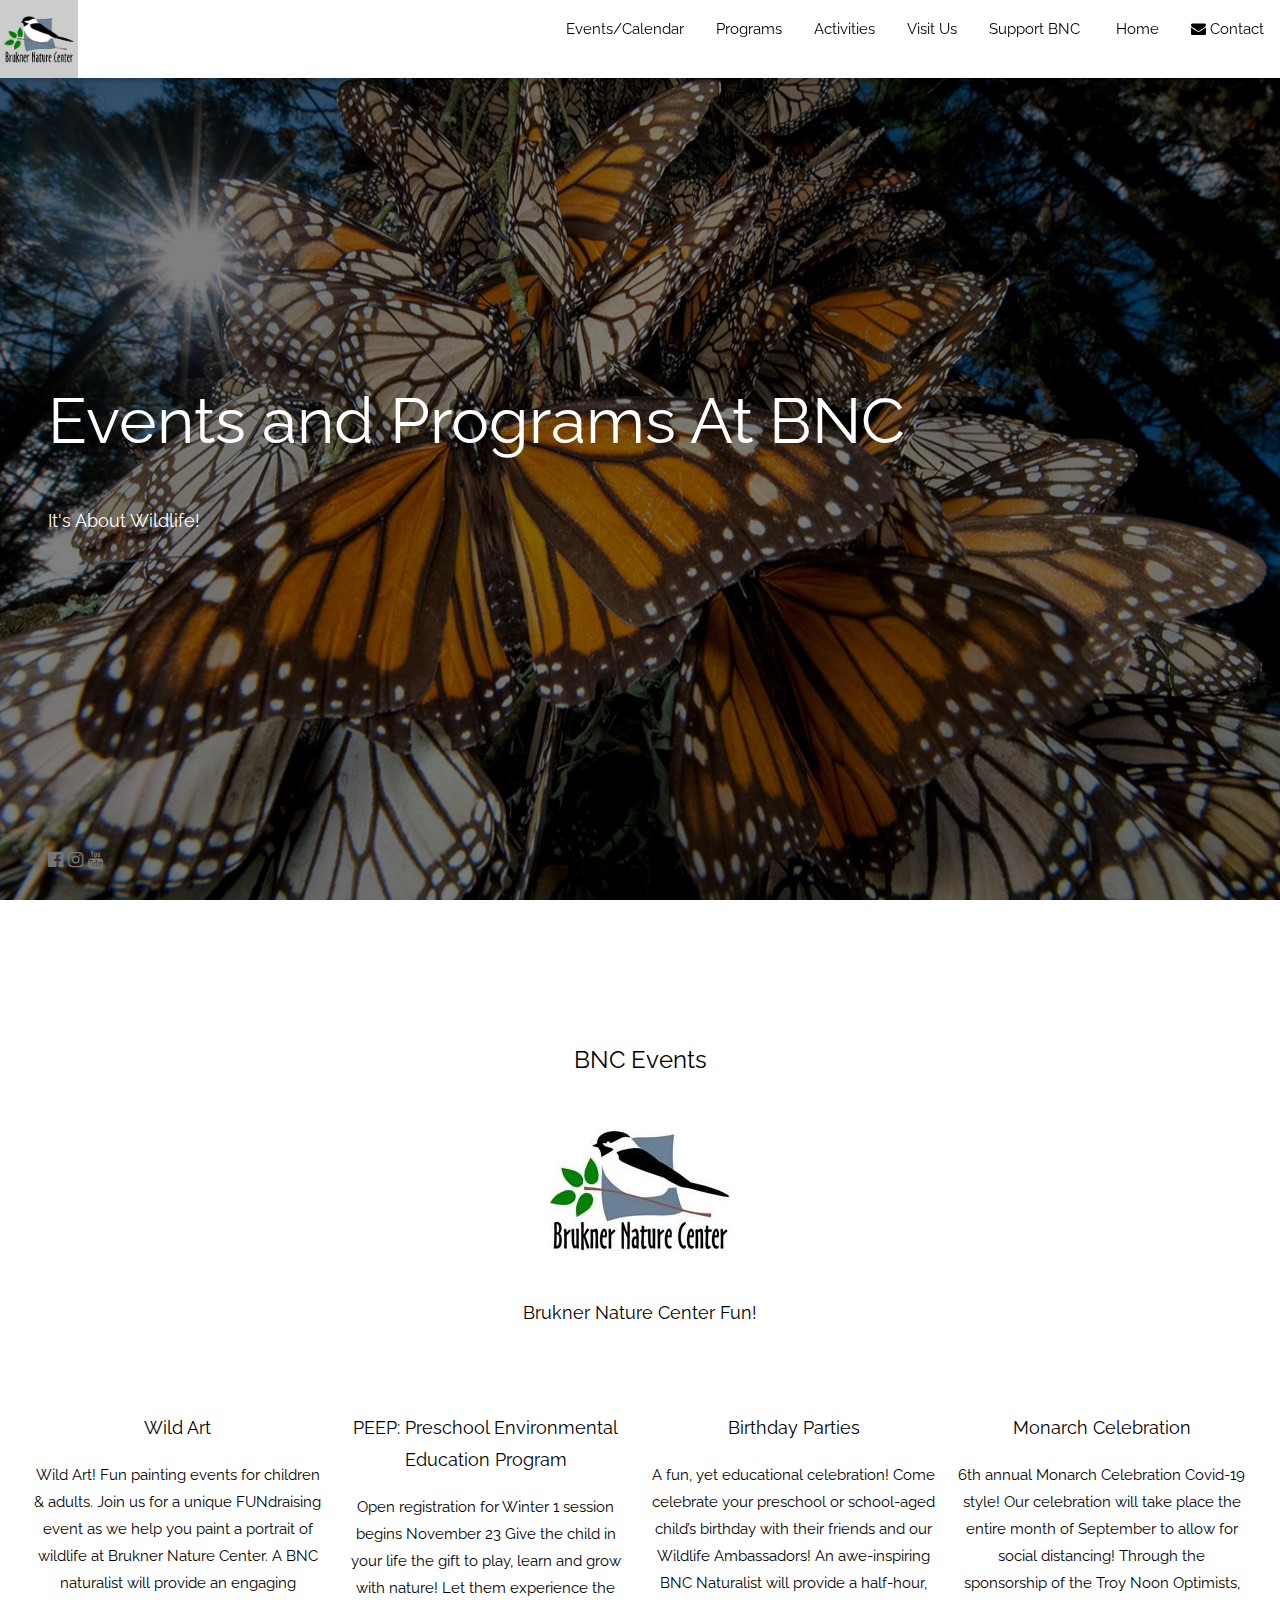
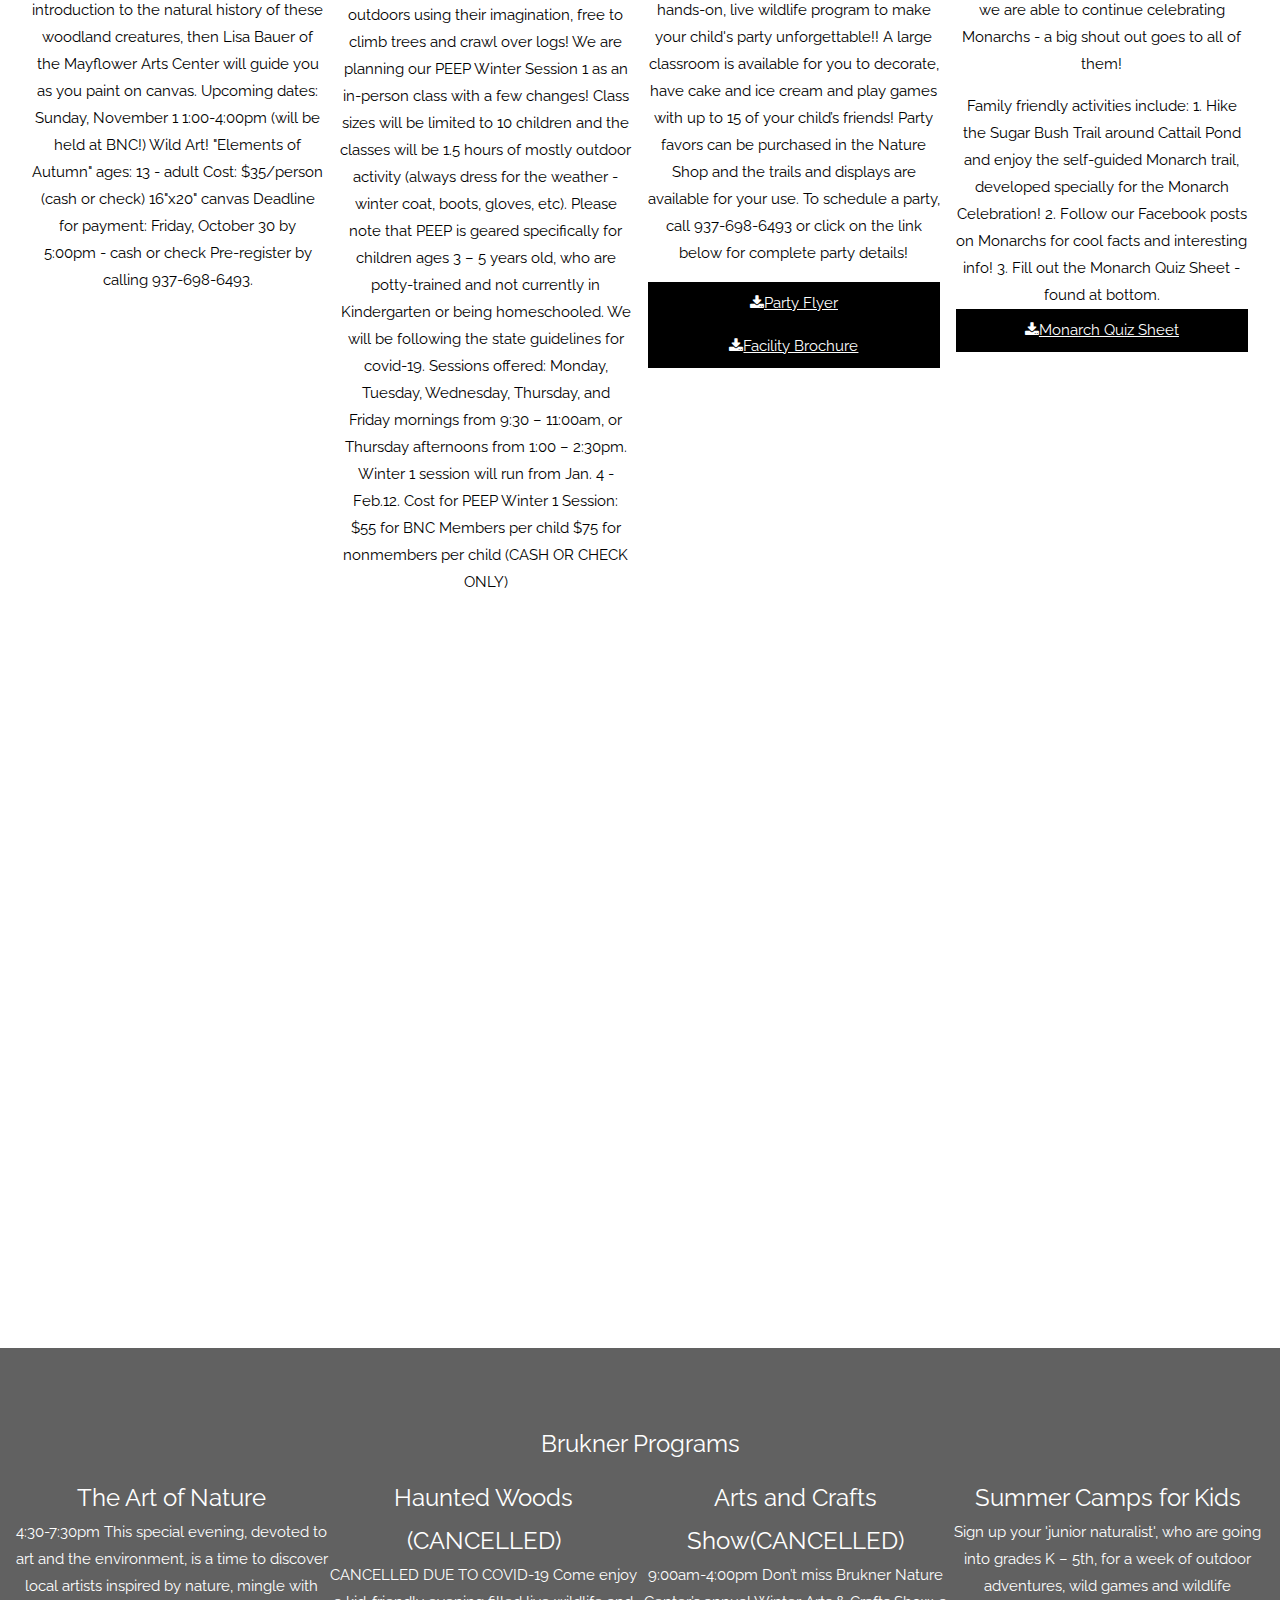
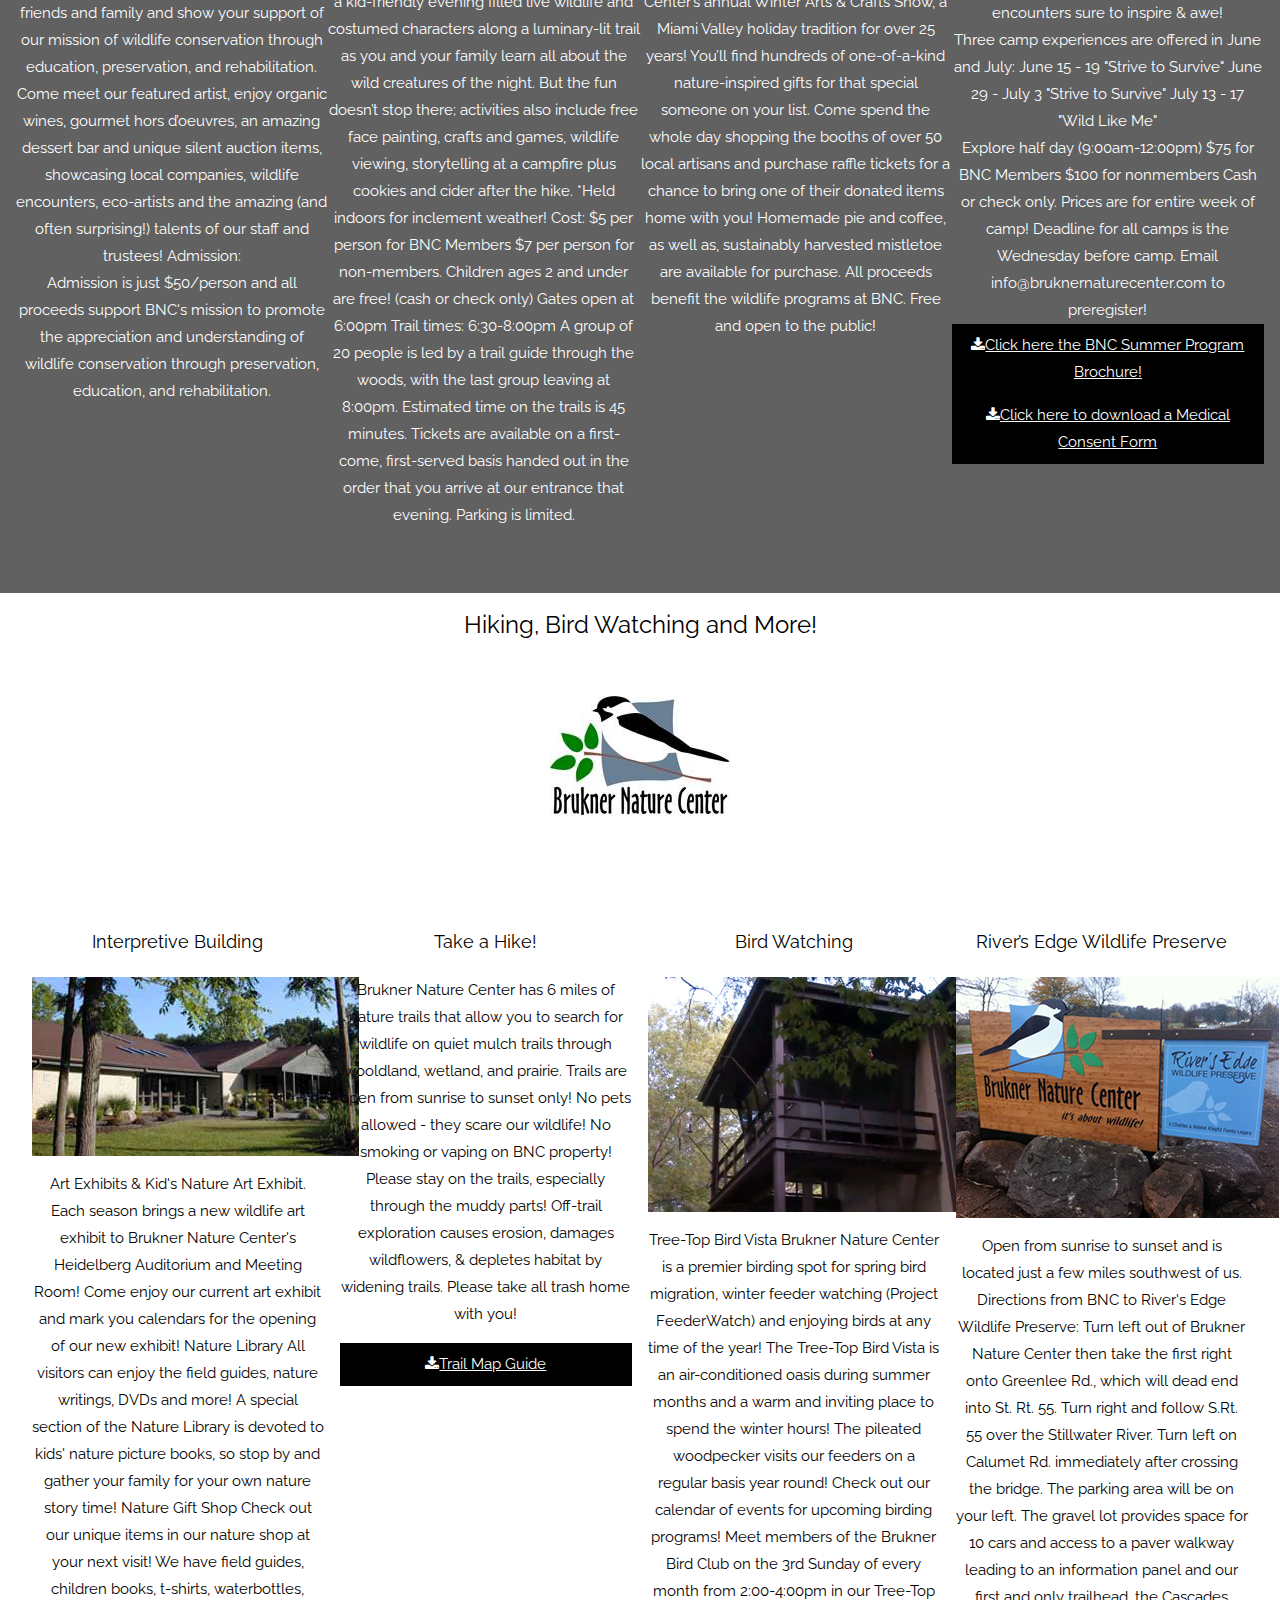
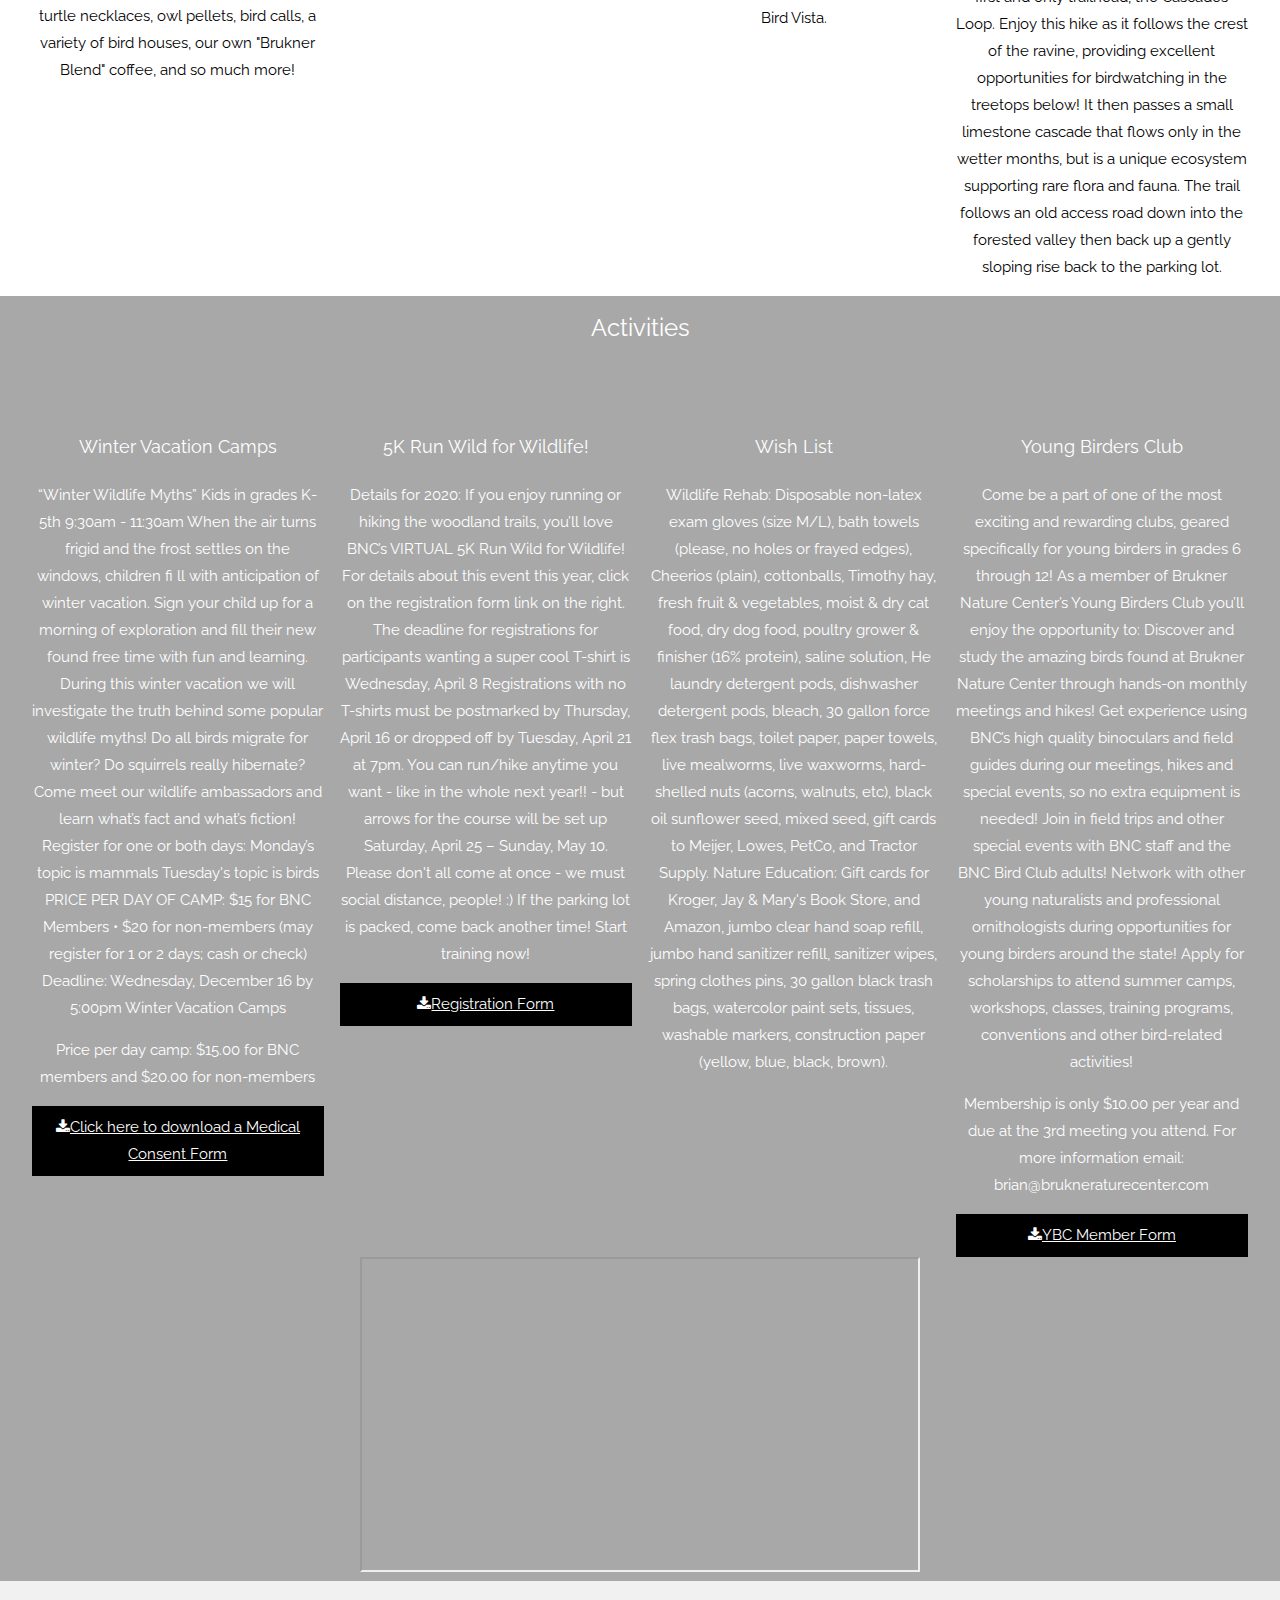
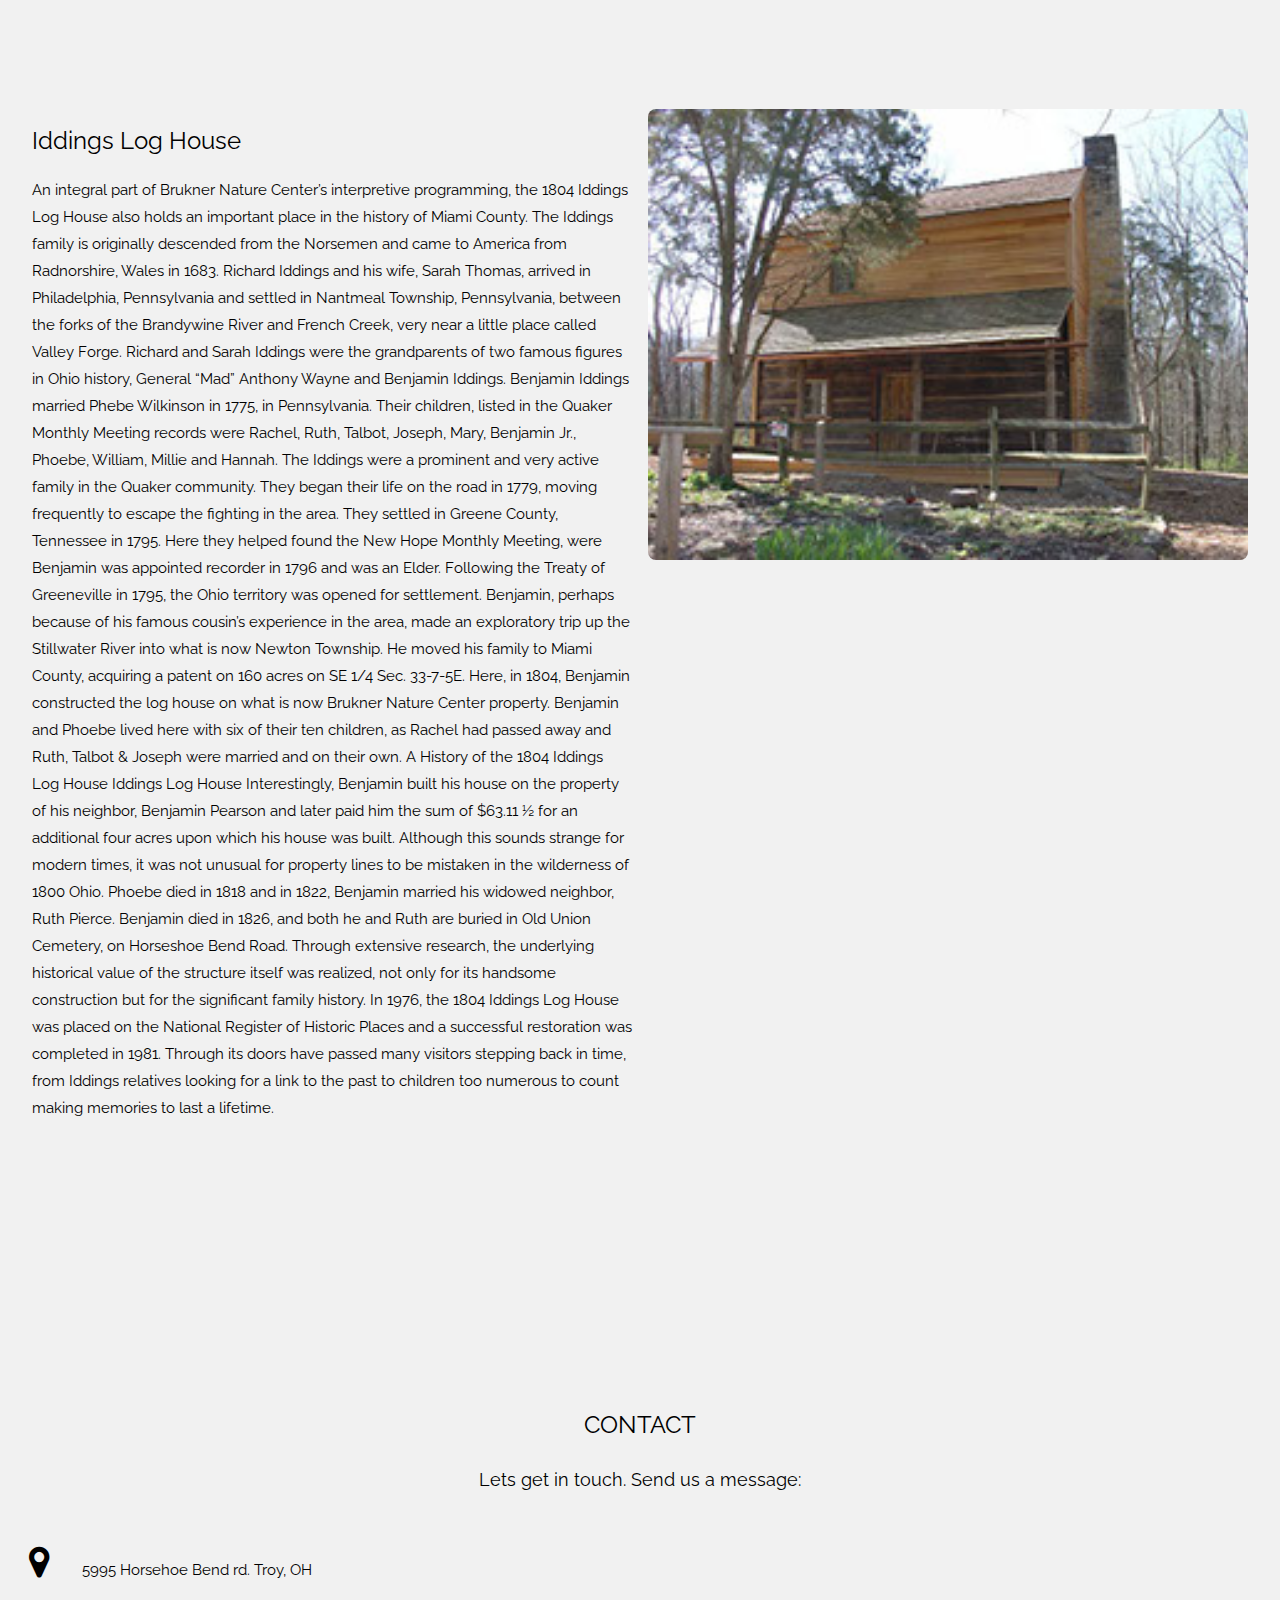
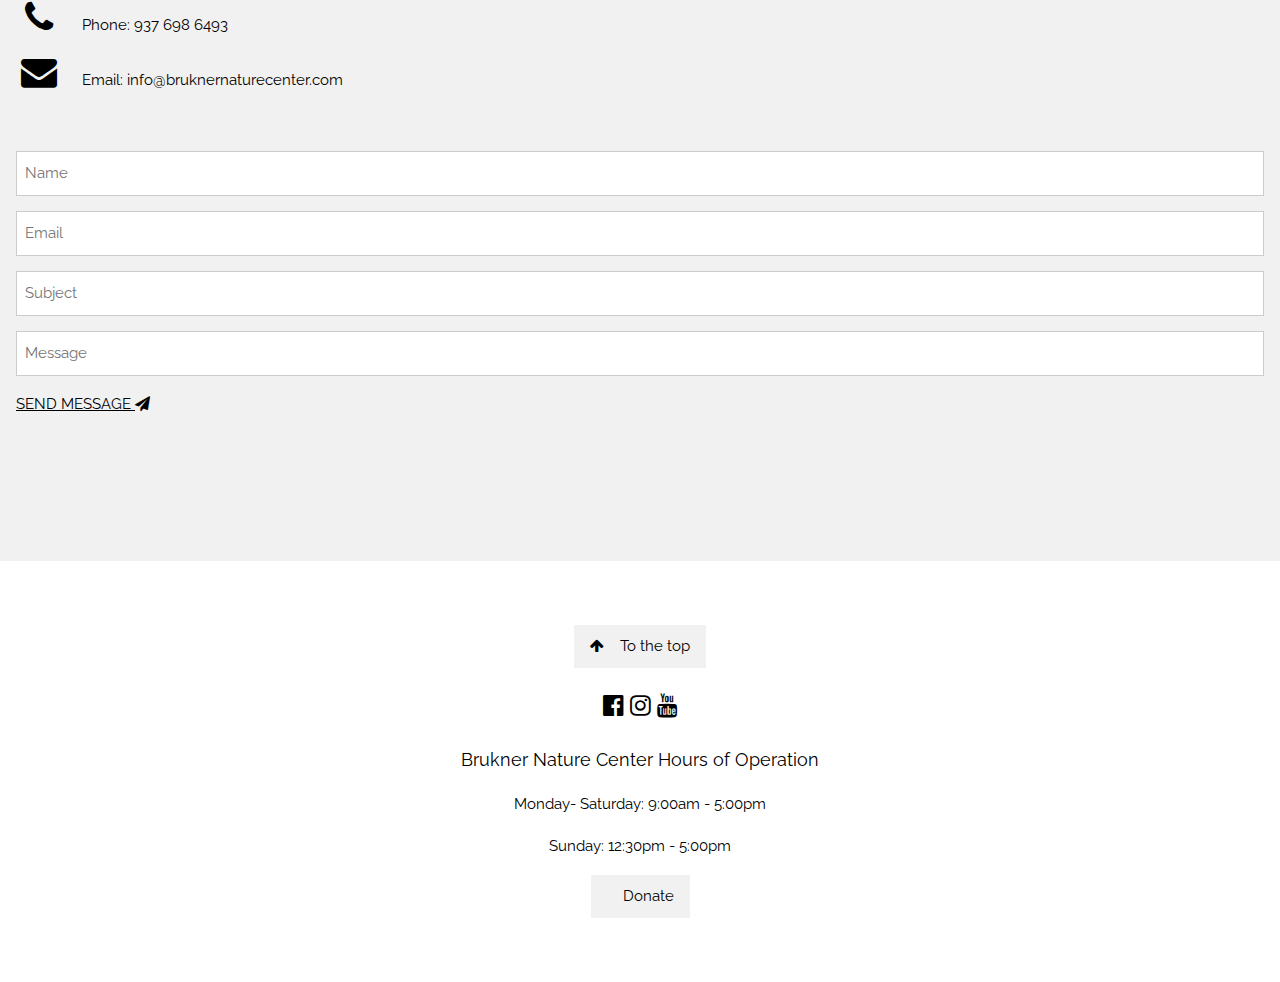
<file: EventsPrograms.html>
<!DOCTYPE html>
<html lang="en">

<head>
<title>Events and Programs</title>

<meta charset="UTF-8">
<meta name="viewport" content="width=device-width, initial-scale=1, shrink-to-fit=no">

<link rel="stylesheet" href="https://www.w3schools.com/w3css/4/w3.css">
<link rel="stylesheet" href="https://fonts.googleapis.com/css?family=Raleway">
<link rel="stylesheet" href="https://cdnjs.cloudflare.com/ajax/libs/font-awesome/4.7.0/css/font-awesome.min.css">
<link rel="stylesheet" href="stylesEvents.css"> 

</head>
<body>

<!-- Navbar (sit on top) -->
<div class="w3-top">
  <div class="w3-bar w3-white w3-card" id="myNavbar">

    <a class="w3-bar-item w3-button w3-wide" href="index.html" style="padding: 4px;margin:auto"> <img src="images/logo.png" style="height:70px;width: 70px;" title="mycompanylogo"></a>

    <!-- Right-sided navbar links -->
    <div class="w3-right w3-hide-small">
        <a href="#bncE" class="w3-bar-item w3-button">Events/Calendar</a>
        <a href="#bncP" class="w3-bar-item w3-button"> Programs</a>
        <a href="#bncC" class="w3-bar-item w3-button">Activities </a>
        <a href="#hiking" class="w3-bar-item w3-button"> Visit Us</a>

        <a href="supportUs.html" class="w3-bar-item w3-button">Support BNC</a>
        <a href="index.html" class="w3-bar-item w3-button"><i class="fa fa-house"></i> Home</a>
        <a href="#contact" class="w3-bar-item w3-button"><i class="fa fa-envelope"></i> Contact</a>
  

    </div>
    <!-- Hide right-floated links on small screens and replace them with a menu icon -->

    <a href="javascript:void(0)" class="w3-bar-item w3-button w3-right w3-hide-large w3-hide-medium" onclick="w3_open()">
      <i class="fa fa-bars"></i>
    </a>
  </div>
</div>

<!-- Sidebar on small screens when clicking the menu icon -->
<nav class="w3-sidebar w3-bar-block w3-black w3-card w3-animate-left w3-hide-medium w3-hide-large" style="display:none" id="mySidebar">
  <a href="javascript:void(0)" onclick="w3_close()" class="w3-bar-item w3-button w3-large w3-padding-16">Close ×</a>
  <a href="#bnc" onclick="w3_close()" class="w3-bar-item w3-button">Events/Calendar</a>
  <a href="supportUs.html" onclick="w3_close()" class="w3-bar-item w3-button">Support Wildlife</a>
  <a href="#contact" onclick="w3_close()" class="w3-bar-item w3-button">Contact</a>
  <a href="#bncP" onclick="w3_close()" class="w3-bar-item w3-button">Programs</a>
  <a href="bncC" onclick="w3_close()" class="w3-bar-item w3-button">Activities</a>
  <a href="hiking" onclick="w3_close()" class="w3-bar-item w3-button">Visit Us</a>




 

</nav>

<!-- Header with full-height image -->
<header class="bgimg-1 w3-display-container" id="home">
  <div class="w3-display-left w3-text-white" style="padding:48px">
    <span class="w3-jumbo w3-hide-small">Events and Programs At BNC</span><br>
    <span class="w3-xxlarge w3-hide-large w3-hide-medium">Events and Programs At BNC</span><br>
    <span class="w3-large">It's About Wildlife!</span> 
  </div> 
  
  <div class="w3-display-bottomleft w3-text-grey w3-large" style="padding:24px 48px">
    <a href="https://www.facebook.com/BruknerNatureCenter" title="Facebook"><i class="fa fa-facebook-official w3-hover-opacity"></i></a>
    <a href="https://www.instagram.com/bruknernaturecenter/" title="Instagram"><i class="fa fa-instagram w3-hover-opacity"></i></a> 
    <a href="https://www.youtube.com/watch?v=PB3kLwRZ0P8&feature=youtu.be" title="Youtube"><i class="fa fa-youtube w3-hover-opacity"></i></a> 

  
  </div>
</header>
<!--BNC EVENTS-->
<div class="w3-container" style="padding:128px 16px" id="bncE">
    <h3 class="w3-center">BNC Events</h3>
    <p class="w3-center w3-large">  <img src="images/logo.jpg" alt="logo"></p>

    <p class="w3-center w3-large">Brukner Nature Center Fun!</p>
    <div class="w3-row-padding w3-center" style="margin-top:64px">
  
      <div class="w3-quarter">
        <p class="w3-large">Wild Art</p>
        <p>Wild Art! Fun painting events for children & adults. Join us for a unique FUNdraising event as we help you paint a portrait of wildlife at Brukner Nature Center. A BNC naturalist will provide an engaging introduction to the natural history of these woodland creatures, then Lisa Bauer of the Mayflower Arts Center will guide you as you paint on canvas. Upcoming dates: Sunday, November 1 1:00-4:00pm (will be held at BNC!) Wild Art! "Elements of Autumn" ages: 13 - adult Cost: $35/person (cash or check) 16"x20" canvas Deadline for payment: Friday, October 30 by 5:00pm - cash or check Pre-register by calling 937-698-6493.</p>
      </div>
      <div class="w3-quarter">
        
        <p class="w3-large">PEEP: Preschool Environmental Education Program

        </p>
        <p>Open registration for Winter 1 session begins November 23

            Give the child in your life the gift to play, learn and grow with nature! Let them experience the outdoors using their imagination, free to climb trees and crawl over logs!
            
            We are planning our PEEP Winter Session 1 as an in-person class with a few changes! Class sizes will be limited to 10 children and the classes will be 1.5 hours of mostly outdoor activity (always dress for the weather - winter coat, boots, gloves, etc).  Please note that PEEP is geared specifically for children ages 3 – 5 years old, who are potty-trained and not currently in Kindergarten or being homeschooled.  We will be following the state guidelines for covid-19.
            
            Sessions offered: Monday, Tuesday, Wednesday, Thursday, and Friday mornings from 9:30 – 11:00am, or Thursday afternoons from 1:00 – 2:30pm.
            
            Winter 1 session will run from Jan. 4 - Feb.12.
            
            Cost for PEEP Winter 1 Session:
            
            $55 for BNC Members per child
            
            $75 for nonmembers per child
            
            (CASH OR CHECK ONLY)</p>
      </div>
      <div class="w3-quarter">
        
        <p class="w3-large">Birthday Parties</p>
        <p>A fun, yet educational celebration!

 

            Come celebrate your preschool or school-aged child’s birthday with their friends and our Wildlife Ambassadors!
            
            An awe-inspiring BNC Naturalist will provide a half-hour, hands-on, live wildlife program to make your child's party unforgettable!!  A large classroom is available for you to decorate, have cake and ice cream and play games with up to 15 of your child’s friends!  Party favors can be purchased in the Nature Shop and the trails and displays are available for your use.
            
            To schedule a party, call 937-698-6493 or click on the link below for complete party details!</p>
            <a href="PDFs/birthday_parties2.pdf" class="button" download><i class="fa fa-download"></i>Party Flyer</a>
            <a href="PDFs/bnc-facility-brochure.pdf" class="button" download><i class="fa fa-download"></i>Facility Brochure</a>

        </div>
      <div class="w3-quarter">
        
        <p class="w3-large">Monarch Celebration</p>
        <p>6th annual Monarch Celebration

            Covid-19 style!
            
             
            
            Our celebration will take place the entire month of September to allow for social distancing!
            
            Through the sponsorship of the Troy Noon Optimists, we are able to continue celebrating Monarchs - a big shout out goes to all of them!</p>
      <p>Family friendly activities include:

        1. Hike the Sugar Bush Trail around Cattail Pond and enjoy the self-guided Monarch trail, developed specially for the Monarch Celebration!
        
        2. Follow our Facebook posts on Monarchs for cool facts and interesting info!
        
        3. Fill out the Monarch Quiz Sheet - found at bottom.
        <a href="PDFs/monarch-quiz.pdf" class="button" download><i class="fa fa-download"></i>Monarch Quiz Sheet</a>
    
        </div>
        <iframe src="https://calendar.google.com/calendar/embed?src=htvqdcc30eci5nf5ch3nd52db0%40group.calendar.google.com&ctz=America%2FNew_York" style="border: 0" width="800" height="600"></iframe>

    </div>

  </div>


<!-- programs-->
<div class="w3-container w3-row w3-center w3-dark-grey w3-padding-64" id="bncP">
 

    <h3>Brukner Programs</h3>

  <div class="w3-quarter">

    <span class="w3-xlarge">The Art of Nature</span>
    <br>4:30-7:30pm

 

    This special evening, devoted to art and the environment, is a time to discover local artists inspired by nature, mingle with friends and family and show your support of our mission of wildlife conservation through education, preservation, and rehabilitation.
    
    Come meet our featured artist, enjoy organic wines, gourmet hors d’oeuvres, an amazing dessert bar and unique silent auction items, showcasing local companies, wildlife encounters, eco-artists and the amazing (and often surprising!) talents of our staff and trustees!
    Admission:

    <br>Admission is just $50/person and all proceeds support BNC's mission to promote the appreciation and understanding of wildlife conservation through preservation, education, and rehabilitation.
  </div>
  <div class="w3-quarter">
    <span class="w3-xlarge">Haunted Woods (CANCELLED)</span>
    <br>CANCELLED DUE TO COVID-19

    Come enjoy a kid-friendly evening filled live wildlife and costumed characters along a luminary-lit trail as you and your family learn all about the wild creatures of the night.  But the fun doesn’t stop there; activities also include free face painting, crafts and games, wildlife viewing, storytelling at a campfire plus cookies and cider after the hike.
    
     
    
    *Held indoors for inclement weather!
    
    
    Cost:
    
    $5 per person for BNC Members
    
    $7 per person for non-members.
    
    Children ages 2 and under are free!
    
    (cash or check only)
    
     
    
    Gates open at 6:00pm
    
    Trail times: 6:30-8:00pm
    
    A group of 20 people is led by a trail guide through the woods, with the last group leaving at 8:00pm.  Estimated time on the trails is 45 minutes.
    
     
    
    Tickets are available on a first-come, first-served basis handed out in the order that you arrive at our entrance that evening.  Parking is limited.
  </div>
  <div class="w3-quarter">
    <span class="w3-xlarge">Arts and Crafts Show(CANCELLED) </span>
<br> 9:00am-4:00pm

 

Don’t miss Brukner Nature Center’s annual Winter Arts & Crafts Show, a Miami Valley holiday tradition for over 25 years!  You’ll find hundreds of one-of-a-kind nature-inspired gifts for that special someone on your list.  Come spend the whole day shopping the booths of over 50 local artisans and purchase raffle tickets for a chance to bring one of their donated items home with you!  Homemade pie and coffee, as well as, sustainably harvested mistletoe are available for purchase.  All proceeds benefit the wildlife programs at BNC.

 

Free and open to the public!

  </div>
  <div class="w3-quarter">
    <span class="w3-xlarge">Summer Camps for Kids </span>
    <br> Sign up your 'junior naturalist', who are going into grades K – 5th, for a week of outdoor adventures, wild games and wildlife encounters sure to inspire & awe!

 

    <br>Three camp experiences are offered in June and July:
    
    June 15 - 19 "Strive to Survive"
    
    June 29 - July 3 "Strive to Survive"
    
    July 13 - 17 "Wild Like Me"
    
     
    
    <br>Explore half day (9:00am-12:00pm)
    
    $75 for BNC Members
    
    $100 for nonmembers
    
    Cash or check only.  Prices are for entire week of camp!
    
    Deadline for all camps is the Wednesday before camp.
    
    Email info@bruknernaturecenter.com to preregister!
    
    <a href="PDFs/summer_brochure.pdf" class="button" download><i class="fa fa-download"></i>Click here the BNC Summer Program Brochure!</a>
    <a href="PDFs/bnc_medical-consent-form.pdf" class="button" download><i class="fa fa-download"></i>Click here to download a Medical Consent Form</a>
  </div>
</div>



<!--HIKING-->
<div class="w3-container"  id="hiking">
  <h3 class="w3-center">Hiking, Bird Watching and More!</h3>
  <p class="w3-center w3-large">  <img src="images/logo.jpg" alt="logo"></p>
  <div class="w3-row-padding w3-center" style="margin-top:64px">

    <div class="w3-quarter">
      <p class="w3-large" >Interpretive Building</p>
      <img src="images/bnc_building-small.jpg" alt="logo">
<p>Art Exhibits & Kid's Nature Art Exhibit. Each season brings a new wildlife art exhibit to Brukner Nature Center's Heidelberg Auditorium and Meeting Room! Come enjoy our current art exhibit and mark you calendars for the opening of our new exhibit! Nature Library All visitors can enjoy the field guides, nature writings, DVDs and more! A special section of the Nature Library is devoted to kids' nature picture books, so stop by and gather your family for your own nature story time! Nature Gift Shop Check out our unique items in our nature shop at your next visit! We have field guides, children books, t-shirts, waterbottles, turtle necklaces, owl pellets, bird calls, a variety of bird houses, our own "Brukner Blend" coffee, and so much more! </p>    
</div>
    <div class="w3-quarter">
      
      <p class="w3-large">Take a Hike!

      </p>
      <p>Brukner Nature Center has 6 miles of nature trails that allow you to search for wildlife on quiet mulch trails through wooldland, wetland, and prairie.

 

        Trails are open from sunrise to sunset only!
        No pets allowed - they scare our wildlife!
        No smoking or vaping on BNC property!
        Please stay on the trails, especially through the muddy parts!  Off-trail exploration causes erosion, damages wildflowers, & depletes habitat by widening trails.
        Please take all trash home with you!</p>
        <a href="PDFs/trail-map-layout-1(1).pdf" class="button" download><i class="fa fa-download"></i>Trail Map Guide</a> 

      </div>
    <div class="w3-quarter">
      
      <p class="w3-large">Bird Watching</p>
      <img src="images/bird.jpg" alt="logo">
      <p>Tree-Top Bird Vista Brukner Nature Center is a premier birding spot for spring bird migration, winter feeder watching (Project FeederWatch) and enjoying birds at any time of the year! The Tree-Top Bird Vista is an air-conditioned oasis during summer months and a warm and inviting place to spend the winter hours! The pileated woodpecker visits our feeders on a regular basis year round! Check out our calendar of events for upcoming birding programs! Meet members of the Brukner Bird Club on the 3rd Sunday of every month from 2:00-4:00pm in our Tree-Top Bird Vista.</p>
       
      </div>
    <div class="w3-quarter">
      
      <p class="w3-large">River’s Edge Wildlife Preserve</p>
      <img src="images/sign.jpg" alt="logo">
      <p>Open from sunrise to sunset and is located just a few miles southwest of us.

 

        Directions from BNC to River's Edge Wildlife Preserve:
        
        Turn left out of Brukner Nature Center then take the first right onto Greenlee Rd., which will dead end into St. Rt. 55.  Turn right and follow S.Rt. 55 over the Stillwater River.  Turn left on Calumet Rd. immediately after crossing the bridge.  The parking area will be on your left.
        
         
        
        The gravel lot provides space for 10 cars and access to a paver walkway leading to an information panel and our first and only trailhead, the Cascades Loop.  Enjoy this hike as it follows the crest of the ravine, providing excellent opportunities for birdwatching in the treetops below!  It then passes a small limestone cascade that flows only in the wetter months, but is a unique ecosystem supporting rare flora and fauna.  The trail follows an old access road down into the forested valley then back up a gently sloping rise back to the parking lot.</p>
  
      </div>

  </div>

</div>


<!-- clubs -->
<div class="w3-container"  id="bncC" style="background-color:rgba(0, 0, 0, 0.342)">
    
  <div class="parallax">

  <h3 class="w3-center" style="color:white;">Activities</h3>
  <div class="w3-row-padding w3-center" style="margin-top:64px">
    <div class="w3-quarter">
      <p class="w3-large" style="color:white;">Winter Vacation Camps </p>
      <p style="color:white;">“Winter Wildlife Myths” Kids in grades K-5th 9:30am - 11:30am When the air turns frigid and the frost settles on the windows, children fi ll with anticipation of winter vacation. Sign your child up for a morning of exploration and fill their new found free time with fun and learning. During this winter vacation we will investigate the truth behind some popular wildlife myths! Do all birds migrate for winter? Do squirrels really hibernate? Come meet our wildlife ambassadors and learn what’s fact and what’s fiction! Register for one or both days: Monday’s topic is mammals Tuesday's topic is birds PRICE PER DAY OF CAMP: $15 for BNC Members • $20 for non-members (may register for 1 or 2 days; cash or check) Deadline: Wednesday, December 16 by 5:00pm 
        Winter Vacation Camps</p>
        <p style="color:white;">Price per day camp: $15.00 for BNC members and $20.00 for non-members</p>
        <a href="PDFs/bnc_medical-consent-form.pdf" class="button" download><i class="fa fa-download"></i>Click here to download a Medical Consent Form</a>
      </div>
    <div class="w3-quarter">
      
      <p class="w3-large" style="color:white;">5K Run Wild for Wildlife!

    </p>
      <p style="color:white;">Details for 2020:

        If you enjoy running or hiking the woodland trails, you’ll love BNC’s VIRTUAL 5K Run Wild for Wildlife!  For details about this event this year, click on the registration form link on the right.
        
        The deadline for registrations for participants wanting a super cool T-shirt is Wednesday, April 8
        
        Registrations with no T-shirts must be postmarked by Thursday, April 16 or dropped off by Tuesday, April 21 at 7pm.
        
        You can run/hike anytime you want - like in the whole next year!! - but arrows for the course will be set up Saturday, April 25 – Sunday, May 10.
        
        Please don't all come at once - we must social distance, people! :)  If the parking lot is packed, come back another time!
        
        Start training now! </p>
        <a href="PDFs/5k-run-registration-form.pdf" class="button" download><i class="fa fa-download"></i>Registration Form</a>
    </div>
    <div class="w3-quarter">
      
      <p class="w3-large" style="color:white;">Wish List</p>
      <p style="color:white;">
        Wildlife Rehab:

Disposable non-latex exam gloves (size M/L), bath towels (please, no holes or frayed edges), Cheerios (plain), cottonballs, Timothy hay, fresh fruit & vegetables, moist & dry cat food, dry dog food, poultry grower & finisher (16% protein), saline solution, He laundry detergent pods, dishwasher detergent pods, bleach, 30 gallon force flex trash bags, toilet paper, paper towels, live mealworms, live waxworms, hard-shelled nuts (acorns, walnuts, etc), black oil sunflower seed, mixed seed, gift cards to Meijer, Lowes, PetCo, and Tractor Supply.

Nature Education:

Gift cards for Kroger, Jay & Mary's Book Store, and Amazon, jumbo clear hand soap refill, jumbo hand sanitizer refill, sanitizer wipes, spring clothes pins, 30 gallon black trash bags, watercolor paint sets, tissues, washable markers, construction paper (yellow, blue, black, brown).
      </p>
   
      </div>
    <div class="w3-quarter">
      
      <p class="w3-large" style="color:white;" >Young Birders Club

    </p>
      <p style="color:white;">
        Come be a part of one of the most exciting and rewarding clubs, geared specifically for young birders in grades 6 through 12!   As a member of Brukner Nature Center’s Young Birders Club you’ll enjoy the opportunity to:

        Discover and study the amazing birds found
        at Brukner Nature Center through hands-on monthly meetings and hikes!
        Get experience using BNC’s high quality binoculars and field guides during our meetings, hikes and special events, so no extra equipment is needed!
        Join in field trips and other special events with BNC staff and the BNC Bird Club adults!
        Network with other young naturalists and professional ornithologists during opportunities for young birders around the state!
        Apply for scholarships to attend summer camps, workshops, classes, training programs, conventions and other bird-related activities!
      </p>
      <p style="color:white;">Membership is only $10.00 per year and due at the 3rd meeting you attend.

      For more information email: brian@brukneraturecenter.com</p>
      <a href="PDFs/ybc_membership.pdf" class="button" download><i class="fa fa-download"></i>YBC Member Form</a>

      </div>
      <iframe  class="w3-center" width="560" height="315" src="https://www.youtube.com/embed/NbOPSxgBZ3M" ></iframe>

  </div>
  </div>
</div>  
<!--  Idling cabin-->
<div class="w3-container w3-light-grey" style="padding:128px 16px">
  <div class="w3-row-padding">
    <div class="w3-col m6">
      <h3>Iddings Log House

      </h3>
      <p>
        An integral part of Brukner Nature Center’s interpretive programming, the 1804 Iddings Log House also holds an important place in the history of Miami County.  The Iddings family is originally descended from the Norsemen and came to America from Radnorshire, Wales in 1683.  Richard Iddings and his wife, Sarah Thomas, arrived in Philadelphia, Pennsylvania and settled in Nantmeal Township, Pennsylvania, between the forks of the Brandywine River and French Creek, very near a little place called Valley Forge.  Richard and Sarah Iddings were the grandparents of two famous figures in Ohio history, General “Mad” Anthony Wayne and Benjamin Iddings.

 

Benjamin Iddings married Phebe Wilkinson in 1775, in Pennsylvania.  Their children, listed in the Quaker Monthly Meeting records were Rachel, Ruth, Talbot, Joseph, Mary, Benjamin Jr., Phoebe, William, Millie and Hannah.  The Iddings were a prominent and very active family in the Quaker community.  They began their life on the road in 1779, moving frequently to escape the fighting in the area.  They settled in Greene County, Tennessee in 1795.  Here they helped found the New Hope Monthly Meeting, were Benjamin was appointed recorder in 1796 and was an Elder.

 

Following the Treaty of Greeneville in 1795, the Ohio territory was opened for settlement.  Benjamin, perhaps because of his famous cousin’s experience in the area, made an exploratory trip up the Stillwater River into what is now Newton Township.  He moved his family to Miami County, acquiring a patent on 160 acres on SE 1/4 Sec. 33-7-5E.  Here, in 1804, Benjamin constructed the log house on what is now Brukner Nature Center property.  Benjamin and Phoebe lived here with six of their ten children, as Rachel had passed away and Ruth, Talbot & Joseph were married and on their own.

 

 

A History of the 1804 Iddings Log House

Iddings Log House

Interestingly, Benjamin built his house on the property of his neighbor, Benjamin Pearson and later paid him the sum of $63.11 ½ for an additional four acres upon which his house was built.  Although this sounds strange for modern times, it was not unusual for property lines to be mistaken in the wilderness of 1800 Ohio.  Phoebe died in 1818 and in 1822, Benjamin married his widowed neighbor, Ruth Pierce.  Benjamin died in 1826, and both he and Ruth are buried in Old Union Cemetery, on Horseshoe Bend Road.

 

Through extensive research, the underlying historical value of the structure itself was realized, not only for its handsome construction but for the significant family history.  In 1976, the 1804 Iddings Log House was placed on the National Register of Historic Places and a successful restoration was completed in 1981.  Through its doors have passed many visitors stepping back in time, from Iddings relatives looking for a link to the past to children too numerous to count making memories to last a lifetime.
      </p>
        </div>
    <div class="w3-col m6">
      <img class="w3-image w3-round-large" src="images/log.jpg" alt="Buildings" width="600" height="600">
    </div>
  </div>
</div>

<!-- Contact Section -->
<div class="w3-container w3-light-grey" style="padding:128px 16px" id="contact">
    
  <h3 class="w3-center">CONTACT</h3>
  <p class="w3-center w3-large">Lets get in touch. Send us a message:</p>
  <div style="margin-top:48px">
    <p><i class="fa fa-map-marker fa-fw w3-xxlarge w3-margin-right"></i> 5995 Horsehoe Bend rd. Troy, OH</p>
    <p><i class="fa fa-phone fa-fw w3-xxlarge w3-margin-right"></i> Phone: 937 698 6493</p>
    <p><i class="fa fa-envelope fa-fw w3-xxlarge w3-margin-right"> </i> Email: info@bruknernaturecenter.com</p>
    <br>
    <form action="/action_page.php" target="_blank">
      <p><input class="w3-input w3-border" type="text" placeholder="Name" required name="Name"></p>
      <p><input class="w3-input w3-border" type="text" placeholder="Email" required name="Email"></p>
      <p><input class="w3-input w3-border" type="text" placeholder="Subject" required name="Subject"></p>
      <p><input class="w3-input w3-border" type="text" placeholder="Message" required name="Message"></p>
      <p>
          <a href="mailto:info@bruknernaturecenter.com" title="Email">SEND MESSAGE </a><i class="fa fa-paper-plane"></i>
          </p>
    </form>
</div>
</div>

<!-- Footer -->
<footer class="w3-center w3-black w3-padding-64">
    <a href="#home" class="w3-button w3-light-grey"><i class="fa fa-arrow-up w3-margin-right"></i>To the top</a>
    <div class="w3-xlarge w3-section">
      <a href="https://www.facebook.com/BruknerNatureCenter" title="Facebook"><i class="fa fa-facebook-official w3-hover-opacity"></i></a>
    <a href="https://www.instagram.com/bruknernaturecenter/" title="Instagram"><i class="fa fa-instagram w3-hover-opacity"></i></a> 
    <a href="https://www.youtube.com/watch?v=PB3kLwRZ0P8&feature=youtu.be" title="Youtube"><i class="fa fa-youtube w3-hover-opacity"></i></a> 

    </div>
    <div class="row">
    
      <!-- Grid column -->
      <div class="col-md-4 mx-auto">
  
        <!-- Content -->
        <h5 class="font-weight-bold text-uppercase mt-3 mb-4">Brukner Nature Center Hours of Operation</h5>
        <p>Monday- Saturday: 9:00am - 5:00pm</p>
        <p>Sunday: 12:30pm - 5:00pm</p>
  
        <a href="https://www.paypal.com/donate?token=aiwTATk5GsTw_QwvOEdODl6e75wlnORg_guVlUas1jjFI9EHv-E__urzJHi5T0DXgOO9jcnsmtQzsNe3" class="w3-button w3-light-grey"><i class=" w3-margin-right"></i>Donate</a>

      </div>
    
  
      </div>
  </footer>
  
   
  <script>
  
  // Toggle between showing and hiding the sidebar when clicking the menu icon
  var mySidebar = document.getElementById("mySidebar");
  
  function w3_open() {
    if (mySidebar.style.display === 'block') {
      mySidebar.style.display = 'none';
    } else {
      mySidebar.style.display = 'block';
    }
  }
  
  // Close the sidebar with the close button
  function w3_close() {
      mySidebar.style.display = "none";
  }
  </script>
  
  </body>
  </html>
</file>
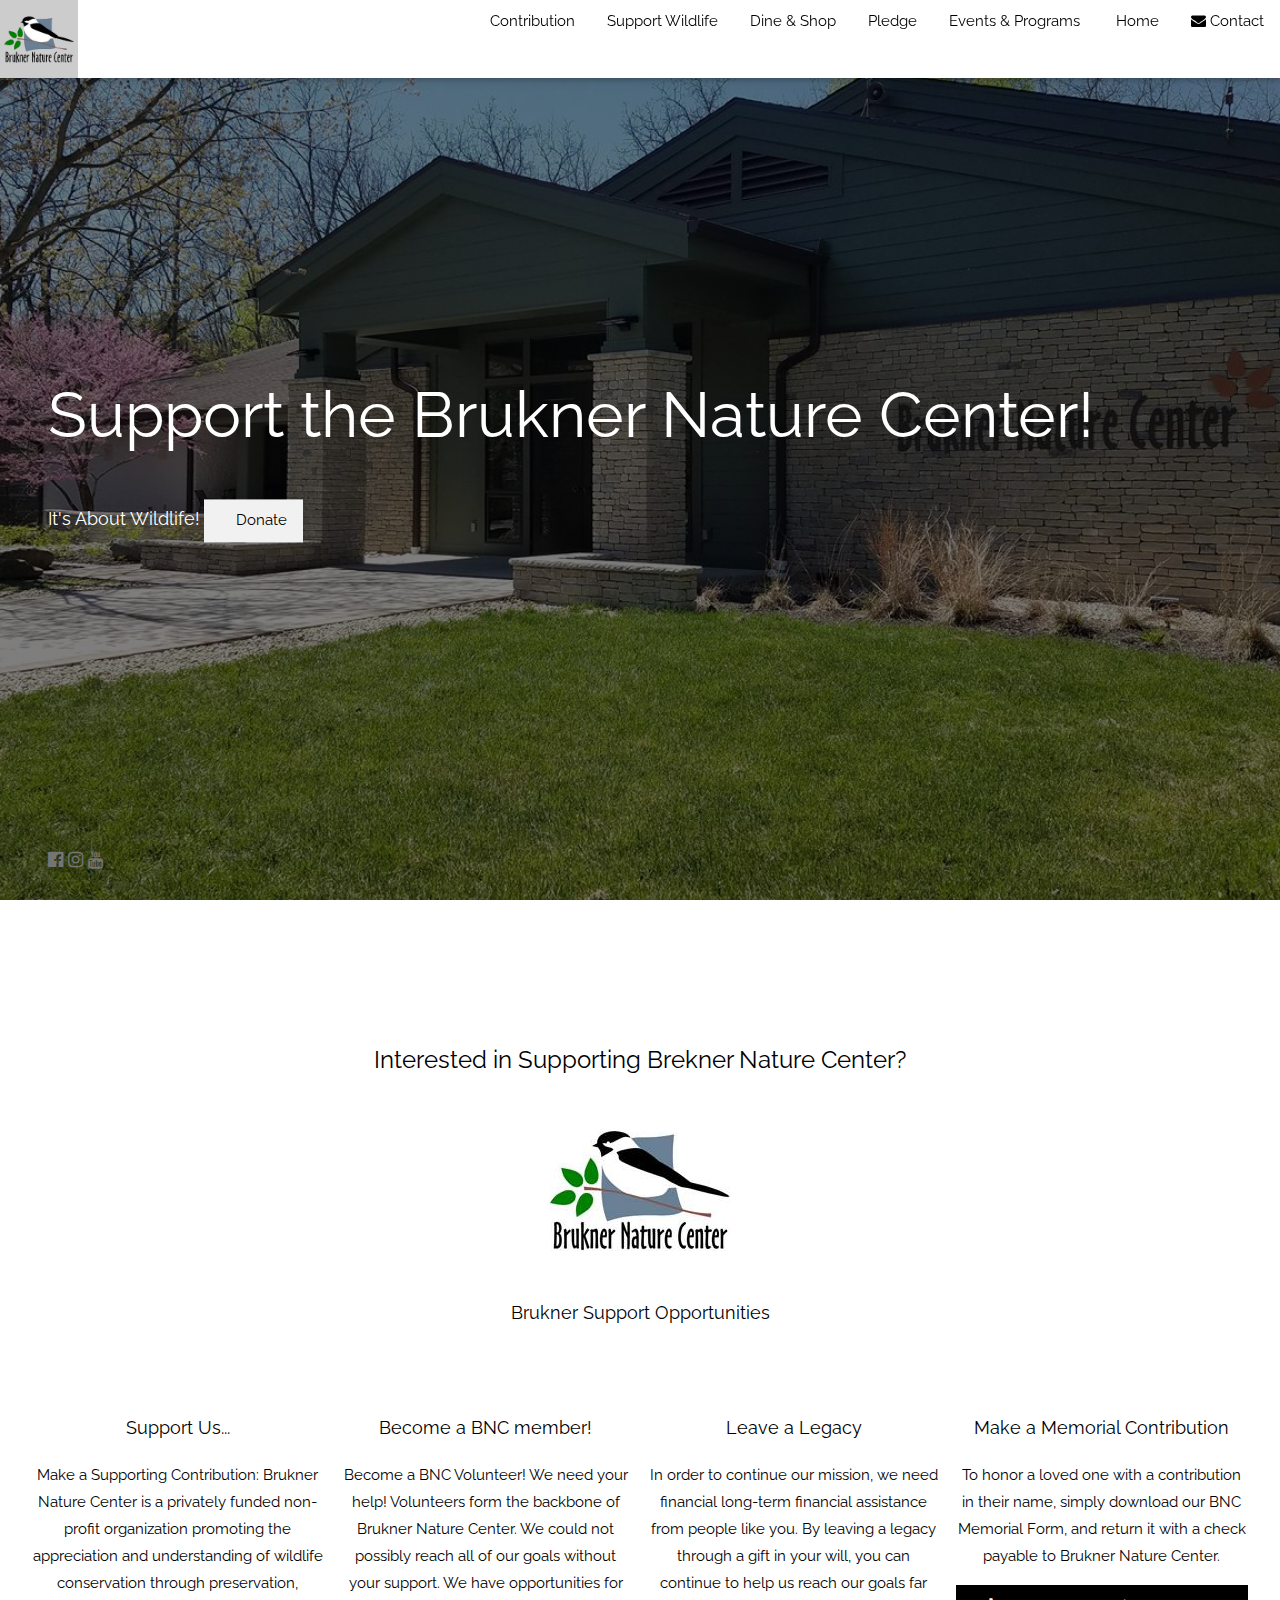
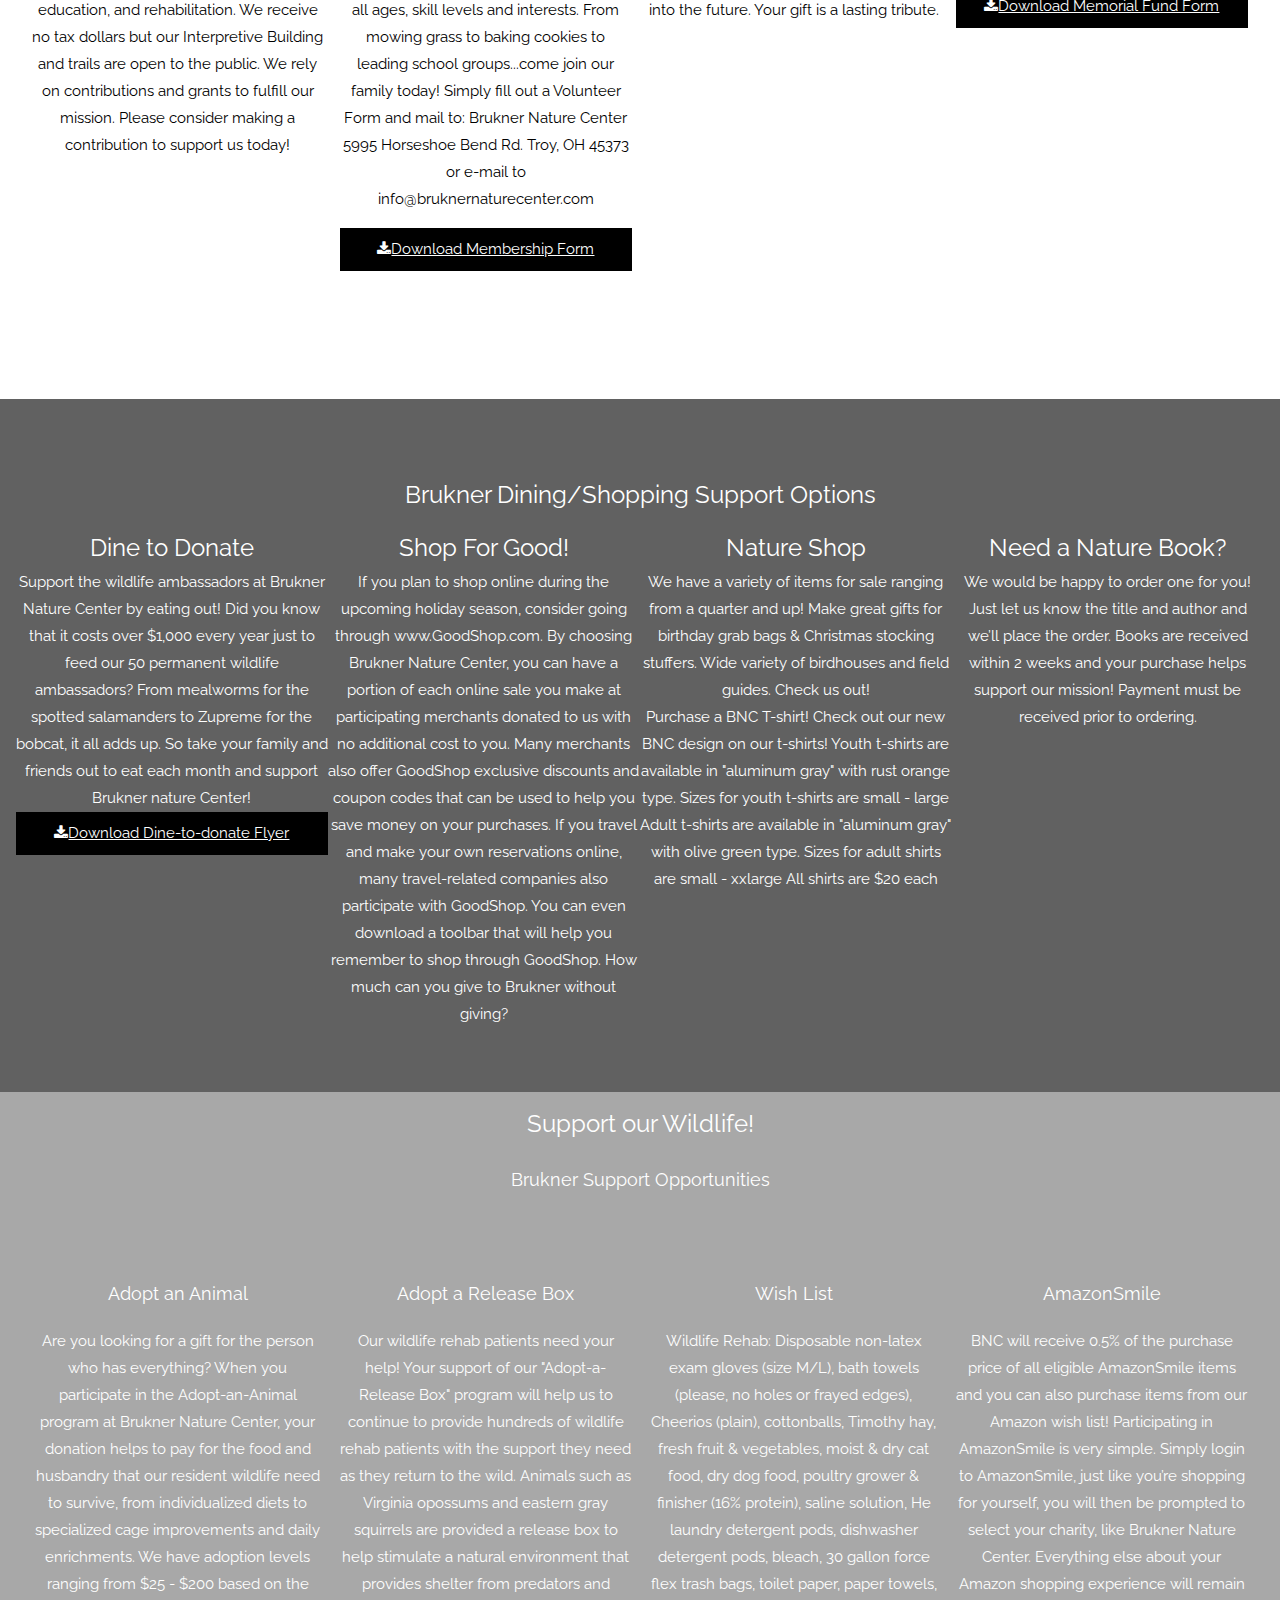
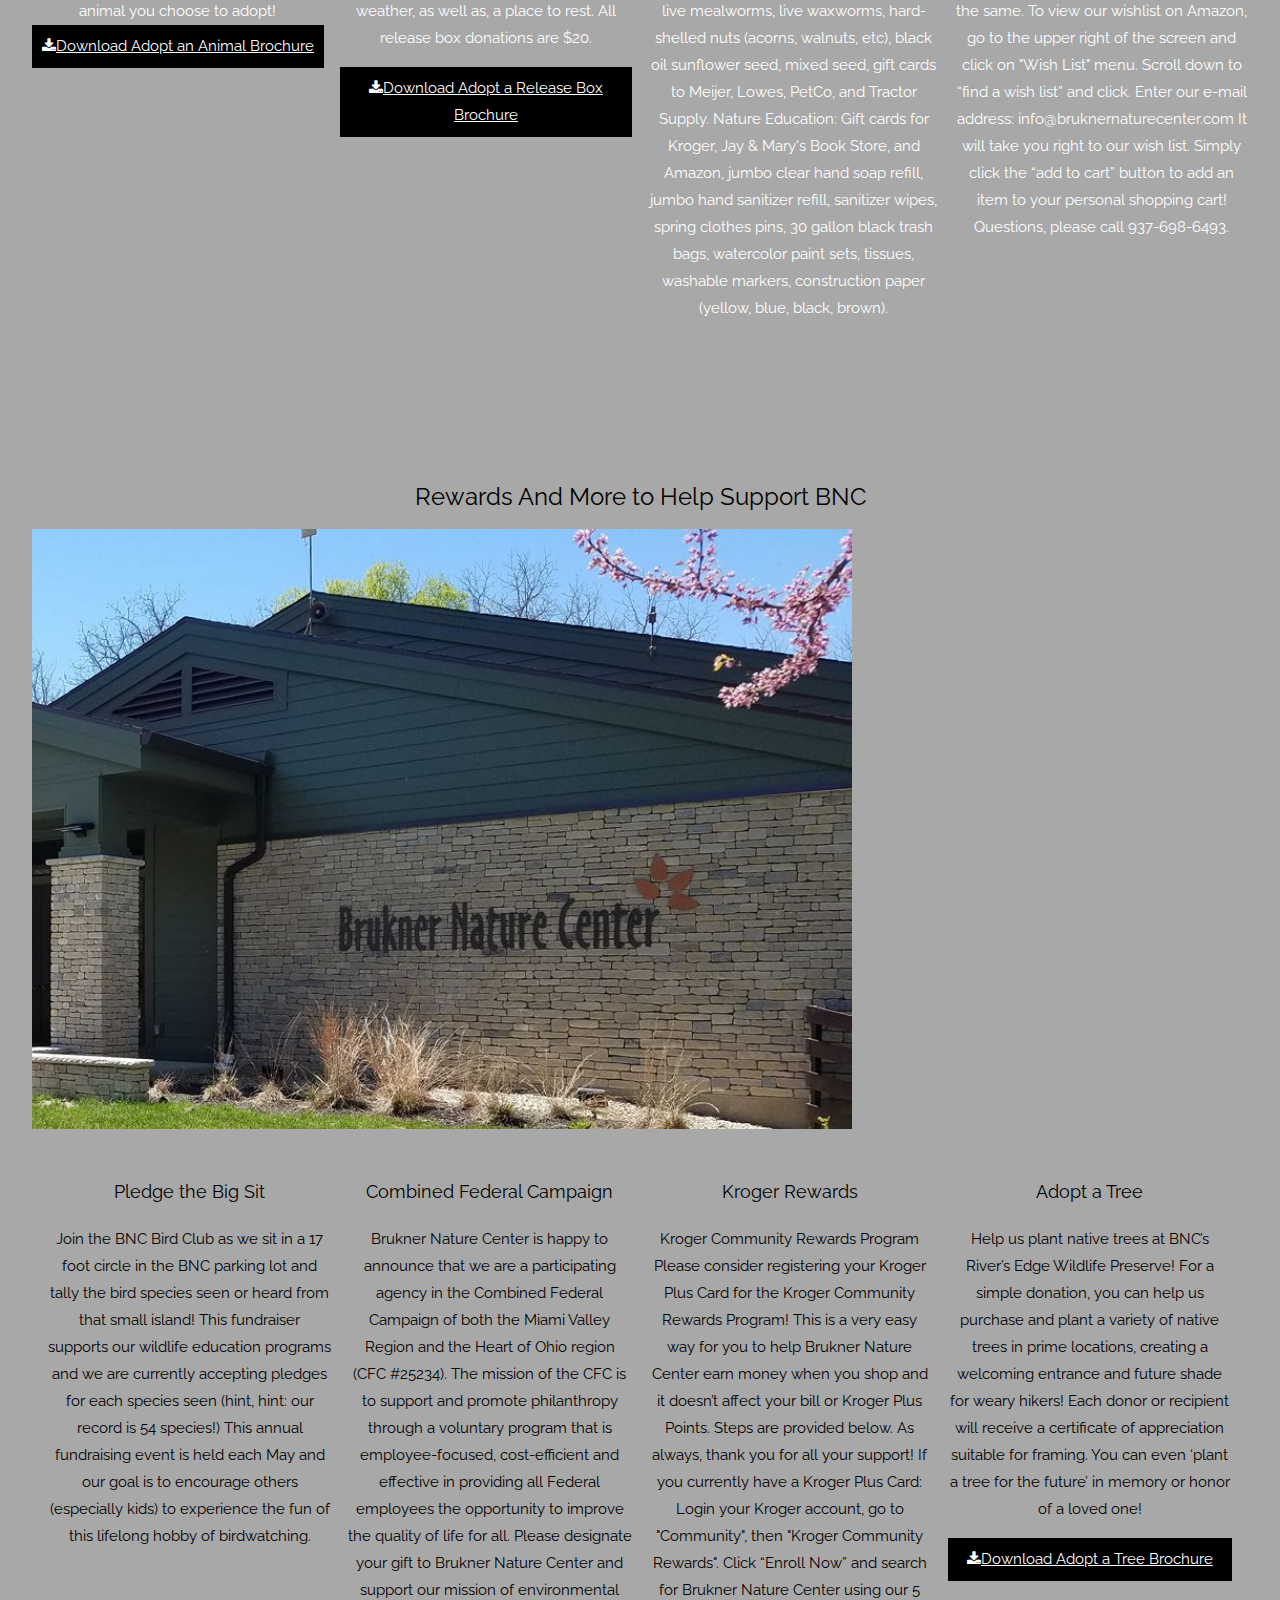
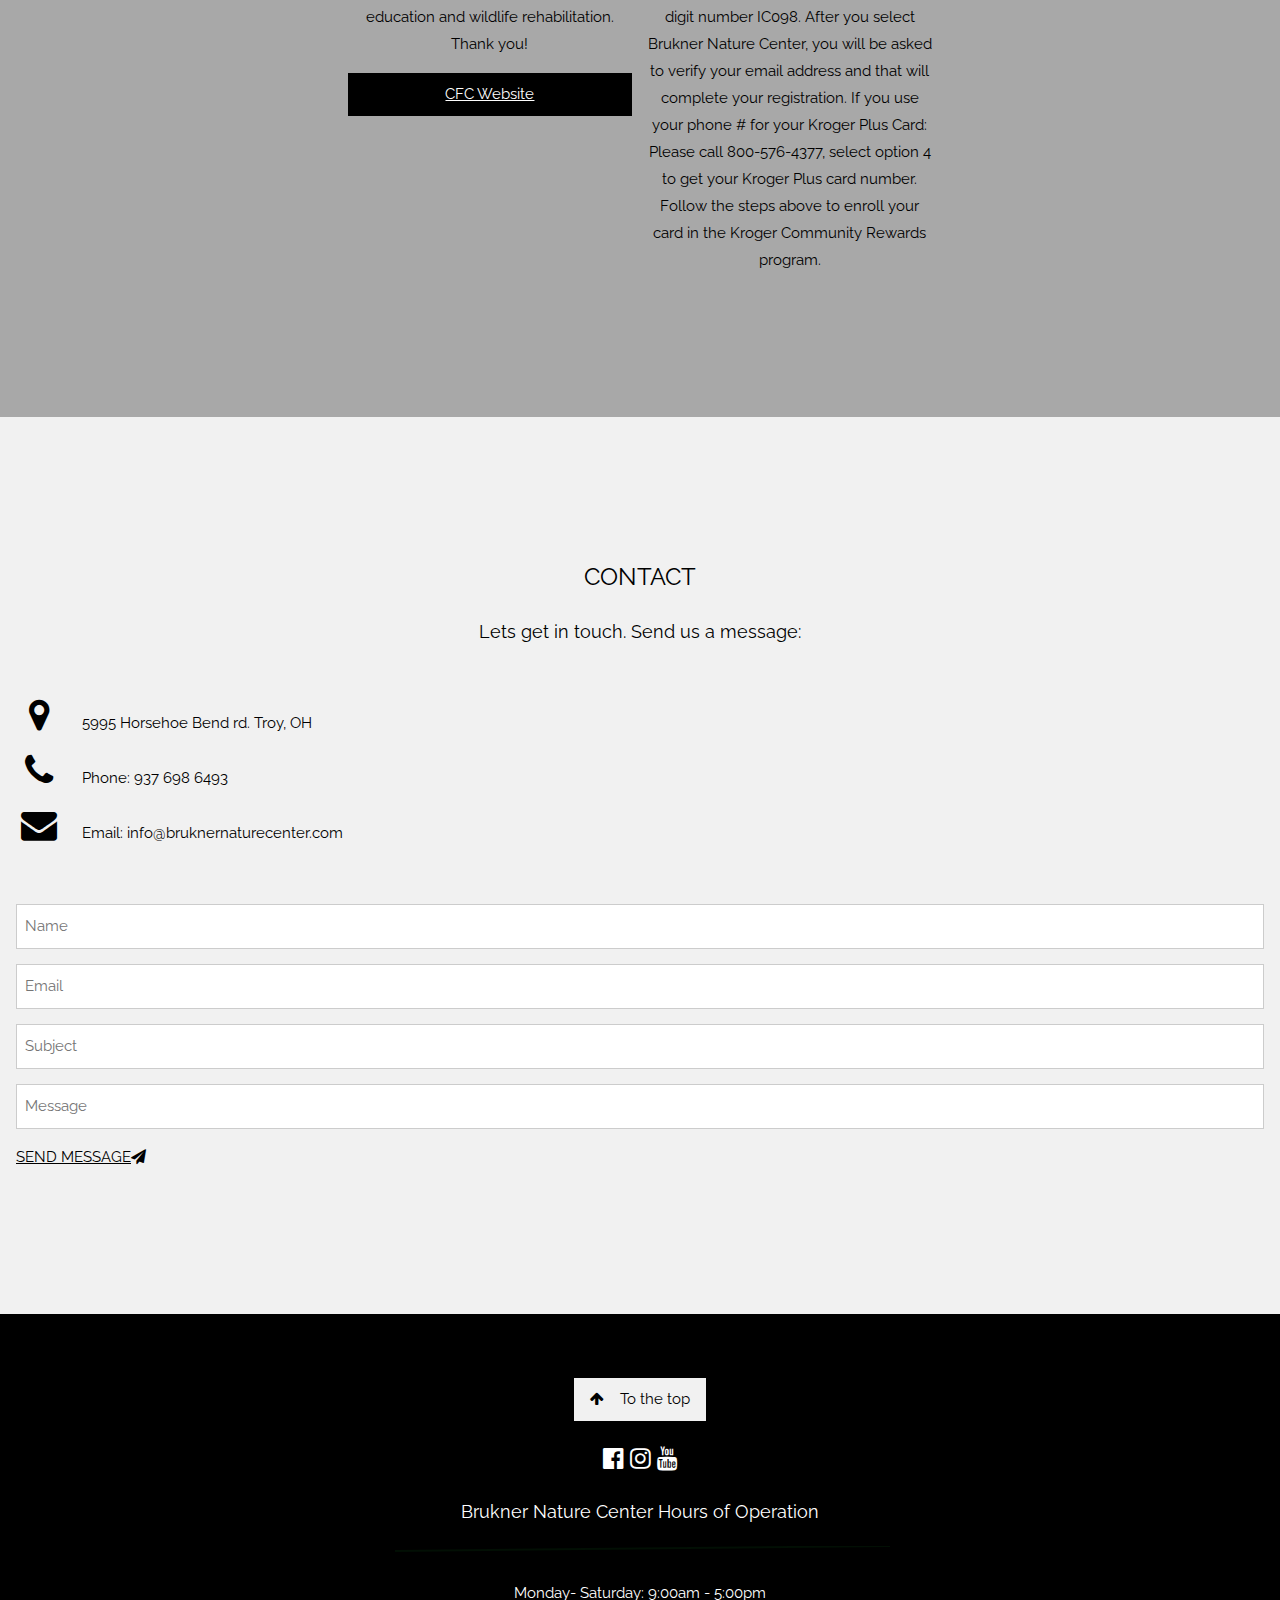
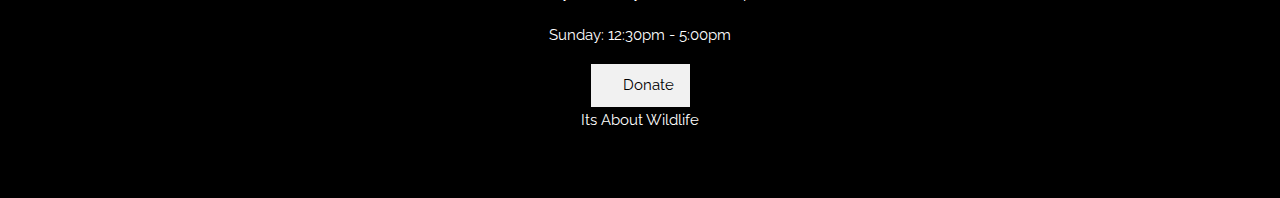
<file: supportUs.html>
<!DOCTYPE html>
<html lang="en"> 

<head>
<title>Support Us Page</title>
<meta charset="UTF-8">
<meta name="viewport" content="width=device-width, initial-scale=1, shrink-to-fit=no">
<link rel="stylesheet" href="https://www.w3schools.com/w3css/4/w3.css">
<link rel="stylesheet" href="https://fonts.googleapis.com/css?family=Raleway">
<link rel="stylesheet" href="https://cdnjs.cloudflare.com/ajax/libs/font-awesome/4.7.0/css/font-awesome.min.css">
<link rel="stylesheet" href="stylesSupport.css">
<link rel="stylesheet" href="styles.scss">

</head>
<body>

<!-- Navbar (sit on top) -->
<div class="w3-top">
  <div class="w3-bar w3-white w3-card" id="myNavbar">

        <a class="w3-bar-item w3-button w3-wide" href="index.html" style="padding: 4px;margin:auto"> <img src="images/logo.png" style="height:70px;width: 70px;" title="mycompanylogo"></a>

    <!-- Right-sided navbar links -->
    <div class="w3-right w3-hide-small">
      <a href="#support" class="w3-bar-item w3-button">Contribution</a>
      <a href="#supportW" class="w3-bar-item w3-button">Support Wildlife</a>
      <a href="#support2" class="w3-bar-item w3-button">Dine & Shop</a>
      <a href="#supportP" class="w3-bar-item w3-button">Pledge </a>
      <a href="EventsPrograms.html" class="w3-bar-item w3-button">Events & Programs </a>
      <a href="index.html" class="w3-bar-item w3-button"><i class="fa fa-house"></i> Home</a>
      <a href="#contact" class="w3-bar-item w3-button"><i class="fa fa-envelope"></i> Contact</a>

    </div>
    <!-- Hide right-floated links on small screens and replace them with a menu icon -->

    <a href="javascript:void(0)" class="w3-bar-item w3-button w3-right w3-hide-large w3-hide-medium" onclick="w3_open()">
      <i class="fa fa-bars"></i>
    </a>
  </div>
</div>

<!-- Sidebar on small screens when clicking the menu icon -->
<nav class="w3-sidebar w3-bar-block w3-black w3-card w3-animate-left w3-hide-medium w3-hide-large" style="display:none" id="mySidebar">
  <a href="javascript:void(0)" onclick="w3_close()" class="w3-bar-item w3-button w3-large w3-padding-16">Close ×</a>
  <a href="#support" onclick="w3_close()" class="w3-bar-item w3-button">Contribution</a>
  <a href="#supportW" onclick="w3_close()" class="w3-bar-item w3-button">Support Wildlife</a>
  <a href="#support2" onclick="w3_close()" class="w3-bar-item w3-button">Dine & Shop</a>
  <a href="#supportP" onclick="w3_close()" class="w3-bar-item w3-button">Pledge</a>
  <a href="EventsPrograms.html" onclick="w3_close()" class="w3-bar-item w3-button">Events and Programs</a>

  <a href="index.html" onclick="w3_close()" class="w3-bar-item w3-button">Home</a>

  <a href="#contact" onclick="w3_close()" class="w3-bar-item w3-button">Contact</a>

</nav>

<!-- Header with full-height image -->
<header class="bgimg-1 w3-display-container" id="home">
  <div class="w3-display-left w3-text-white" style="padding:48px">
    <span class="w3-jumbo w3-hide-small">Support the Brukner Nature Center!</span><br>
    <span class="w3-xxlarge w3-hide-large w3-hide-medium">Support the Brukner Nature Center!</span><br>
    
    <span class="w3-large">It's About Wildlife!</span> 
    <a href="https://www.paypal.com/donate?token=aiwTATk5GsTw_QwvOEdODl6e75wlnORg_guVlUas1jjFI9EHv-E__urzJHi5T0DXgOO9jcnsmtQzsNe3" class="w3-button w3-light-grey"><i class="w3-margin-right"></i>Donate</a>

  </div> 
  
  <div class="w3-display-bottomleft w3-text-grey w3-large" style="padding:24px 48px">
    <a href="https://www.facebook.com/BruknerNatureCenter" title="Facebook"><i class="fa fa-facebook-official w3-hover-opacity"></i></a>
    <a href="https://www.instagram.com/bruknernaturecenter/" title="Instagram"><i class="fa fa-instagram w3-hover-opacity"></i></a> 
    <a href="https://www.youtube.com/watch?v=PB3kLwRZ0P8&feature=youtu.be" title="Youtube"><i class="fa fa-youtube w3-hover-opacity"></i></a> 

  
  </div>
</header>

<!-- Support Section -->
<div class="w3-container" style="padding:128px 16px" id="support">
  <h3 class="w3-center">Interested in Supporting Brekner Nature Center?</h3>
  <p class="w3-center w3-large">  <img src="images/logo.jpg" alt="logo"></p>

  <p class="w3-center w3-large">Brukner Support Opportunities</p>
  <div class="w3-row-padding w3-center" style="margin-top:64px">

    <div class="w3-quarter">
      <p class="w3-large">Support Us...
      </p>
      <p>Make a Supporting Contribution:

        Brukner Nature Center is a privately funded non-profit organization promoting the appreciation and understanding of wildlife conservation through preservation, education, and rehabilitation. We receive no tax dollars but our Interpretive Building and trails are open to the public. We rely on contributions and grants to fulfill our mission. Please consider making a contribution  to support us today!</p>

      </div>
    <div class="w3-quarter">
      
      <p class="w3-large">Become a BNC member!</p>
      <p>Become a BNC Volunteer! We need your help! Volunteers form the backbone of Brukner Nature Center. We could not possibly reach all of our goals without your support. We have opportunities for all ages, skill levels and interests. From mowing grass to baking cookies to leading school groups...come join our family today! Simply fill out a Volunteer Form and mail to: Brukner Nature Center 5995 Horseshoe Bend Rd. Troy, OH 45373 or e-mail to info@bruknernaturecenter.com </p>
      <a href="PDFs/membership_application.pdf" class="button" download><i class="fa fa-download"></i>Download Membership Form</a>

    </div>
    <div class="w3-quarter">
      
      <p class="w3-large">Leave a Legacy</p>
      <p>
        In order to continue our mission, we need financial long-term financial assistance from people like you.  By leaving a legacy through a gift in your will, you can continue to help us reach our goals far into the future.  Your gift is a lasting tribute.</p>

      </div>
    <div class="w3-quarter">
      
      <p class="w3-large">Make a Memorial Contribution</p>
      <p>

        To honor a loved one with a contribution in their name, simply download our BNC Memorial  Form, and return it with a check payable to Brukner Nature Center.</p>
        <a href="PDFs/memorial-fund.pdf" class="button" download><i class="fa fa-download"></i>Download Memorial Fund Form</a>

      </div>
  </div>

</div>
<!-- dine/shop -->
<div class="w3-container w3-row w3-center w3-dark-grey w3-padding-64" id="support2">
 

    <h3>Brukner Dining/Shopping Support Options</h3>

  <div class="w3-quarter">

    <span class="w3-xlarge">Dine to Donate</span>
    <br>Support the wildlife ambassadors at Brukner Nature Center by eating out!

    Did you know that it costs over $1,000 every year just to feed our 50 permanent wildlife ambassadors?
    
    From mealworms for the spotted salamanders to Zupreme for the bobcat, it all adds up.  So take your family and friends out to eat each month and support Brukner nature Center!
    <a href="PDFs/dine_to_donate2.pdf" class="button" download><i class="fa fa-download"></i>Download Dine-to-donate Flyer</a>

  </div>
  <div class="w3-quarter">
    <span class="w3-xlarge">Shop For Good!</span>
    <br>If you plan to shop online during the upcoming holiday season, consider going through www.GoodShop.com.  By choosing Brukner Nature Center, you can have a portion of each online sale you make at participating merchants donated to us with no additional cost to you.  Many merchants also offer GoodShop exclusive discounts and coupon codes that can be used to help you save money on your purchases.  If you travel and make your own reservations online, many travel-related companies also participate with GoodShop.  You can even download a toolbar that will help you remember to shop through GoodShop.  How much can you give to Brukner without giving?
  </div>
  <div class="w3-quarter">
    <span class="w3-xlarge">Nature Shop </span>
<br> We have a variety of items for sale ranging from a quarter and up!  Make great gifts for birthday grab bags & Christmas stocking stuffers.  Wide variety of birdhouses and field guides.

Check us out!
<br> Purchase a BNC T-shirt!

Check out our new BNC design on our t-shirts!

Youth t-shirts are available in "aluminum gray" with rust orange type.

Sizes for youth t-shirts are small - large
Adult t-shirts are available in "aluminum gray" with olive green type.

Sizes for adult shirts are small - xxlarge
All shirts are $20 each
  </div>
  <div class="w3-quarter">
    <span class="w3-xlarge">Need a Nature Book?</span>
    <br>We would be happy to order one for you!  Just let us know the title and author and we’ll place the order.  Books are received within 2 weeks and your purchase helps support our mission!   Payment must be received prior to ordering.
  </div>
</div>

<!-- Animal Support Section -->
<div class="w3-container"  id="supportW" style="background-color:rgba(0, 0, 0, 0.342)">
  <div class="parallax">

  <h3 class="w3-center" style="color:white;">Support our Wildlife!</h3>
  <p class="w3-center w3-large" style="color:white;">Brukner Support Opportunities</p>
  <div class="w3-row-padding w3-center" style="margin-top:64px">

    <div class="w3-quarter">
      <p class="w3-large" style="color:white;">Adopt an Animal
      </p>
      <p style="color:white;">Are you looking for a gift for the person who has everything?

        When you participate in the Adopt-an-Animal program at Brukner Nature Center, your donation helps to pay for the food and husbandry that our resident wildlife need to survive, from individualized diets to specialized cage improvements and daily enrichments.
        
        We have adoption levels ranging from $25 - $200 based on the animal you choose to adopt!
        <a href="PDFs/adopt-an-animal-brochure.pdf" class="button" download><i class="fa fa-download"></i>Download Adopt an Animal Brochure</a>

      </div>
    <div class="w3-quarter">
      
      <p class="w3-large" style="color:white;">Adopt a Release Box</p>
      <p style="color:white;">Our wildlife rehab patients need your help!

        Your support of our "Adopt-a-Release Box" program will help us to continue to provide hundreds of wildlife rehab patients with the support they need as they return to the wild.  Animals such as Virginia opossums and eastern gray squirrels are provided a release box to help stimulate a natural environment that provides shelter from predators and weather, as well as, a place to rest.
        
        All release box donations are $20. </p>
      
        <a href="PDFs/adopt-a-release-box-brochure.pdf" class="button" download><i class="fa fa-download"></i>Download Adopt a Release Box Brochure</a>

    </div>
    <div class="w3-quarter">
      
      <p class="w3-large" style="color:white;">Wish List</p>
      <p style="color:white;">
        Wildlife Rehab:

Disposable non-latex exam gloves (size M/L), bath towels (please, no holes or frayed edges), Cheerios (plain), cottonballs, Timothy hay, fresh fruit & vegetables, moist & dry cat food, dry dog food, poultry grower & finisher (16% protein), saline solution, He laundry detergent pods, dishwasher detergent pods, bleach, 30 gallon force flex trash bags, toilet paper, paper towels, live mealworms, live waxworms, hard-shelled nuts (acorns, walnuts, etc), black oil sunflower seed, mixed seed, gift cards to Meijer, Lowes, PetCo, and Tractor Supply.

Nature Education:

Gift cards for Kroger, Jay & Mary's Book Store, and Amazon, jumbo clear hand soap refill, jumbo hand sanitizer refill, sanitizer wipes, spring clothes pins, 30 gallon black trash bags, watercolor paint sets, tissues, washable markers, construction paper (yellow, blue, black, brown).
      </p>

      </div>
    <div class="w3-quarter">
      
      <p class="w3-large" style="color:white;" >AmazonSmile</p>
      <p style="color:white;">
        BNC will receive 0.5% of the

purchase price of all eligible

AmazonSmile items and you

can also purchase items from

our Amazon wish list!

Participating in AmazonSmile is very simple.

Simply login to AmazonSmile, just like you’re shopping for yourself, you will then be prompted to select your charity, like Brukner Nature Center. Everything else about your Amazon shopping experience will remain the same.
To view our wishlist on Amazon, go to the upper right of the screen and click on "Wish List" menu.
Scroll down to “find a wish list” and click.
Enter our e-mail address: info@bruknernaturecenter.com
It will take you right to our wish list.
Simply click the “add to cart” button to add an item to your personal shopping cart!
Questions, please call 937-698-6493.
      </p>
      </div>
  </div>

</div>

<!-- Pledge -->
<div class="w3-container" style="padding:128px 16px" id="supportP">
        <h3 class="w3-center">Rewards And More to Help Support BNC </h3>
                 <canvas id="canvas" width="3000" height="600">
            <script src="styles.js"></script>
          
          </canvas>
        
        
        

        <div class="w3-row-padding w3-center" style="margin-top:20px">
         
              <div class="w3-quarter">
            
        <p class="w3-large">Pledge the Big Sit</p>
        <p>Join the BNC Bird Club as we sit in a 17 foot circle in the BNC parking lot and tally the bird species seen or heard from that small island!  This fundraiser supports our wildlife education programs and we are currently accepting pledges for each species seen (hint, hint: our record is 54 species!)  This annual fundraising event is held each May and our goal is to encourage others (especially kids) to experience the fun of this lifelong hobby of birdwatching.</p>

      </div>
      <div class="w3-quarter">
        
        <p class="w3-large">Combined Federal Campaign</p>
        <p>Brukner Nature Center is happy to announce that we are a participating agency in the Combined Federal Campaign of both the Miami Valley Region and the Heart of Ohio region (CFC #25234).  The mission of the CFC is to support and promote philanthropy through a voluntary program that is employee-focused, cost-efficient and effective in providing all Federal employees the opportunity to improve the quality of life for all.  Please designate your gift to Brukner Nature Center and support our mission of environmental education and wildlife rehabilitation.  Thank you!</p>
        <a href="https://cfcgiving.opm.gov/welcome" class="button" download><i></i>CFC Website</a>

      </div>
      <div class="w3-quarter">
        
        <p class="w3-large">Kroger Rewards</p>
        <p>Kroger Community Rewards Program Please consider registering your Kroger Plus Card for the Kroger Community Rewards Program! This is a very easy way for you to help Brukner Nature Center earn money when you shop and it doesn’t affect your bill or Kroger Plus Points. Steps are provided below. As always, thank you for all your support! If you currently have a Kroger Plus Card: Login your Kroger account, go to "Community", then "Kroger Community Rewards". Click “Enroll Now” and search for Brukner Nature Center using our 5 digit number IC098. After you select Brukner Nature Center, you will be asked to verify your email address and that will complete your registration. If you use your phone # for your Kroger Plus Card: Please call 800-576-4377, select option 4 to get your Kroger Plus card number. Follow the steps above to enroll your card in the Kroger Community Rewards program. </p>
      </div>
      <div class="w3-quarter">
        
        <p class="w3-large">Adopt a Tree</p>
        <p>Help us plant native trees at BNC’s

          River’s Edge Wildlife Preserve!
          
          For a simple donation, you can help us purchase and plant a variety of native trees in prime locations, creating a welcoming entrance and future shade for weary hikers!  Each donor or recipient will receive a certificate of appreciation suitable for framing.
          
          You can even ‘plant a tree for the future’ in memory or honor of a loved one!</p>
          <a href="PDFs/adopt_a_tree.pdf" class="button" download><i class="fa fa-download"></i>Download Adopt a Tree Brochure</a>

      </div>
      
    </div>
  
    </div>
  </div>

<!-- Contact Section -->
<div class="w3-container w3-light-grey" style="padding:128px 16px" id="contact">
    
  <h3 class="w3-center">CONTACT</h3>
  <p class="w3-center w3-large">Lets get in touch. Send us a message:</p>
  <div style="margin-top:48px">
    <p><i class="fa fa-map-marker fa-fw w3-xxlarge w3-margin-right"></i> 5995 Horsehoe Bend rd. Troy, OH</p>
    <p><i class="fa fa-phone fa-fw w3-xxlarge w3-margin-right"></i> Phone: 937 698 6493</p>
    <p><i class="fa fa-envelope fa-fw w3-xxlarge w3-margin-right"> </i> Email: info@bruknernaturecenter.com</p>
    <br>
    <form action="/action_page.php" target="_blank">
      <p><input class="w3-input w3-border" type="text" placeholder="Name" required name="Name"></p>
      <p><input class="w3-input w3-border" type="text" placeholder="Email" required name="Email"></p>
      <p><input class="w3-input w3-border" type="text" placeholder="Subject" required name="Subject"></p>
      <p><input class="w3-input w3-border" type="text" placeholder="Message" required name="Message"></p>
      <p>
          <a href="mailto:info@bruknernaturecenter.com" title="Email">SEND MESSAGE</a><i class="fa fa-paper-plane"></i> 

      </p>
    </form>
</div>
</div>

<!-- Footer -->
<footer class="w3-center w3-black w3-padding-64">
  <a href="#home" class="w3-button w3-light-grey"><i class="fa fa-arrow-up w3-margin-right"></i>To the top</a>
  <div class="w3-xlarge w3-section">
    <a href="https://www.facebook.com/BruknerNatureCenter" title="Facebook"><i class="fa fa-facebook-official w3-hover-opacity"></i></a>
    <a href="https://www.instagram.com/bruknernaturecenter/" title="Instagram"><i class="fa fa-instagram w3-hover-opacity"></i></a> 
    <a href="https://www.youtube.com/watch?v=PB3kLwRZ0P8&feature=youtu.be" title="Youtube"><i class="fa fa-youtube w3-hover-opacity"></i></a> 

  </div>
  <div class="row">
  
    <!-- Grid column -->
    <div class="col-md-4 mx-auto">

      <!-- Content -->
      <h5 class="font-weight-bold text-uppercase mt-3 mb-4">Brukner Nature Center Hours of Operation</h5>
       <!--SVG ELEMENT-->
    <svg height="10" width="500">
      <line x1="5" y1="5" x2="500" y2="" style="stroke:rgb(2, 15, 4);stroke-width:2" />
    </svg>
      <p>Monday- Saturday: 9:00am - 5:00pm</p>
      <p>Sunday: 12:30pm - 5:00pm</p>

      <a href="https://www.paypal.com/donate?token=aiwTATk5GsTw_QwvOEdODl6e75wlnORg_guVlUas1jjFI9EHv-E__urzJHi5T0DXgOO9jcnsmtQzsNe3" class="w3-button w3-light-grey"><i class="w3-margin-right"></i>Donate</a>

    </div>
  
    <div class="box__wrapper">
      <div class="box-primary">
Its About Wildlife      
</div>
    </div>
   
    </div>
    
</footer>

 
<script>


// Toggle between showing and hiding the sidebar when clicking the menu icon
var mySidebar = document.getElementById("mySidebar");

function w3_open() {
  if (mySidebar.style.display === 'block') {
    mySidebar.style.display = 'none';
  } else {
    mySidebar.style.display = 'block';
  }
}

// Close the sidebar with the close button
function w3_close() {
    mySidebar.style.display = "none";
}
</script>

</body>
</html>
</file>
<file: stylesIndex.css>
body,h1,h2,h3,h4,h5,h6 {font-family: "Raleway", sans-serif}

body, html {
  height: 100%;
  line-height: 1.8;
}

html {
  box-sizing: border-box;
}

*, *:before, *:after {
  box-sizing: inherit;
}

.column {
  float: left;
  width: 33.3%;
  margin-bottom: 16px;
  padding: 0 8px;
}

@media screen and (max-width: 650px) {
  .column {
    width: 100%;
    display: block;
  }
}

.card {
  box-shadow: 0 4px 8px 0 rgba(0, 0, 0, 0.2);
}

.container {
  padding: 0 16px;
}

.container::after, .row::after {
  content: "";
  clear: both;
  display: table;
}

.title {
  color: grey;
}

.button {
  border: none;
  outline: 0;
  display: inline-block;
  padding: 8px;
  color: white;
  background-color: #000;
  text-align: center;
  cursor: pointer;
  width: 100%;
}

.button:hover {
  background-color: #555;
}

/* Full height image header */
.bgimg-1 {
  background-position: center;
  background-size: cover;
  background-image:linear-gradient(rgba(0, 0, 0, 0.5), rgba(0, 0, 0, 0.5)), url("images/fall.jpg");
  min-height: 100%;
}

.parallax {
  /* The image used */
  background-image: url("images/owl.jpg");

  /* Set a specific height */
  height:100%;

  /* Create the parallax scrolling effect */
  background-attachment: fixed;
  background-position: center;
  background-repeat: no-repeat;
  background-size: cover;
}
</file>
<file: stylesEvents.css>
body, h1, h2, h3, h4, h5, h6 {
  font-family : "Raleway", sans-serif;
  }
  body, html {
  height : 100%;
  line-height : 1.8;
  }
  .bgimg-1 {
  background-position : center;
  background-image : url("images/monarch.jpg");
  min-height : 100%;
  }
  .w3-bar .w3-button {
  padding : 16px;
  }
  .w3-black {
  color : black !important ;
  background-color : white !important ;
  }
  .logo-image {
  width : 50px;
  height : 50px;
  overflow : hidden;
  margin-top : -6px;
  }
  .column {
  float : left;
  width : 33.3%;
  margin-bottom : 16px;
  padding : 0 8px;
  }
  @media screen {
  .column {
  width : 100%;
  display : block;
  }
  }
  .container {
  padding : 0 16px;
  }
  .button {
  border : none;
  outline : 0;
  display : inline-block;
  padding : 8px;
  color : white;
  background-color : #000;
  text-align : center;
  cursor : pointer;
  width : 100%;
  }
  .button:hover {
  background-color : #555;
  }
  .bgimg-1 {
  background-position : center;
  min-height : 100%;
  background-image:linear-gradient(rgba(0, 0, 0, 0.5), rgba(0, 0, 0, 0.5)), url("images/monarch.jpg");

  }
  .parallax {
  height : 100%;
  background-attachment : fixed;
  background-position : center;
  background-repeat : no-repeat;
  }
</file>
<file: stylesSupport.css>
body,h1,h2,h3,h4,h5,h6 {font-family: "Raleway", sans-serif}

body, html {
  height: 100%;
  line-height: 1.8;
}
html {
  box-sizing: border-box;
}

*, *:before, *:after {
  box-sizing: inherit;
}

.column {
  float: left;
  width: 33.3%;
  margin-bottom: 16px;
  padding: 0 8px;
}

@media screen and (max-width: 650px) {
  .column {
    width: 100%;
    display: block;
  }
}

.card {
  box-shadow: 0 4px 8px 0 rgba(0, 0, 0, 0.2);
}

.container {
  padding: 0 16px;
}

.container::after, .row::after {
  content: "";
  clear: both;
  display: table;
}

.title {
  color: grey;
}

.button {
  border: none;
  outline: 0;
  display: inline-block;
  padding: 8px;
  color: white;
  background-color: #000;
  text-align: center;
  cursor: pointer;
  width: 100%;
}

.button:hover {
  background-color: #555;
}

/* Full height image header */
.bgimg-1 {
  background-position: center;
  background-size: cover;
  background-image:linear-gradient(rgba(0, 0, 0, 0.5), rgba(0, 0, 0, 0.5)), url("images/fb1.jpg");
  min-height: 100%;
}

.parallax {
  /* The image used */
  background-image:linear-gradient(rgba(0, 0, 0, 0.5), rgba(0, 0, 0, 0.5)), url("images/owl.jpg");

  /* Set a specific height */
  height:100%;

  /* Create the parallax scrolling effect */
  background-attachment: fixed;
  background-position: center;
  background-repeat: no-repeat;
  background-size: cover;
}
</file>
